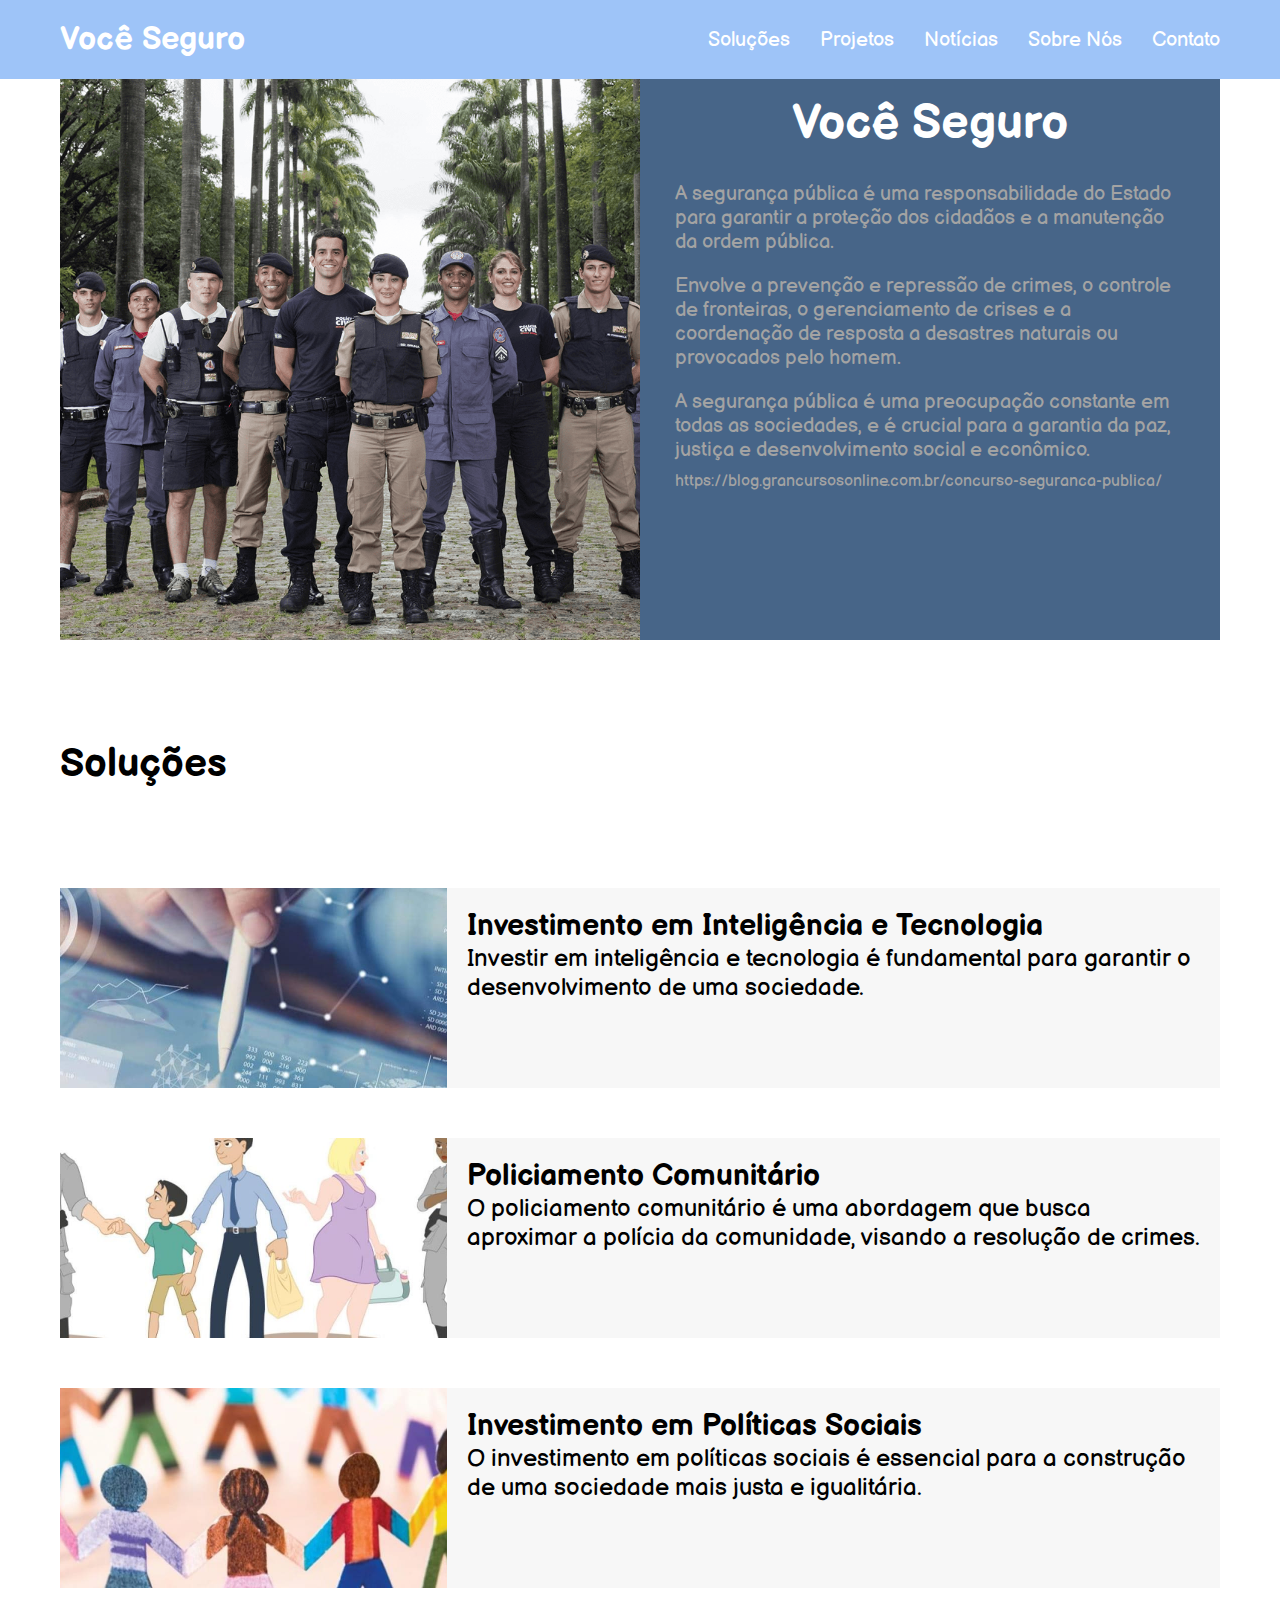
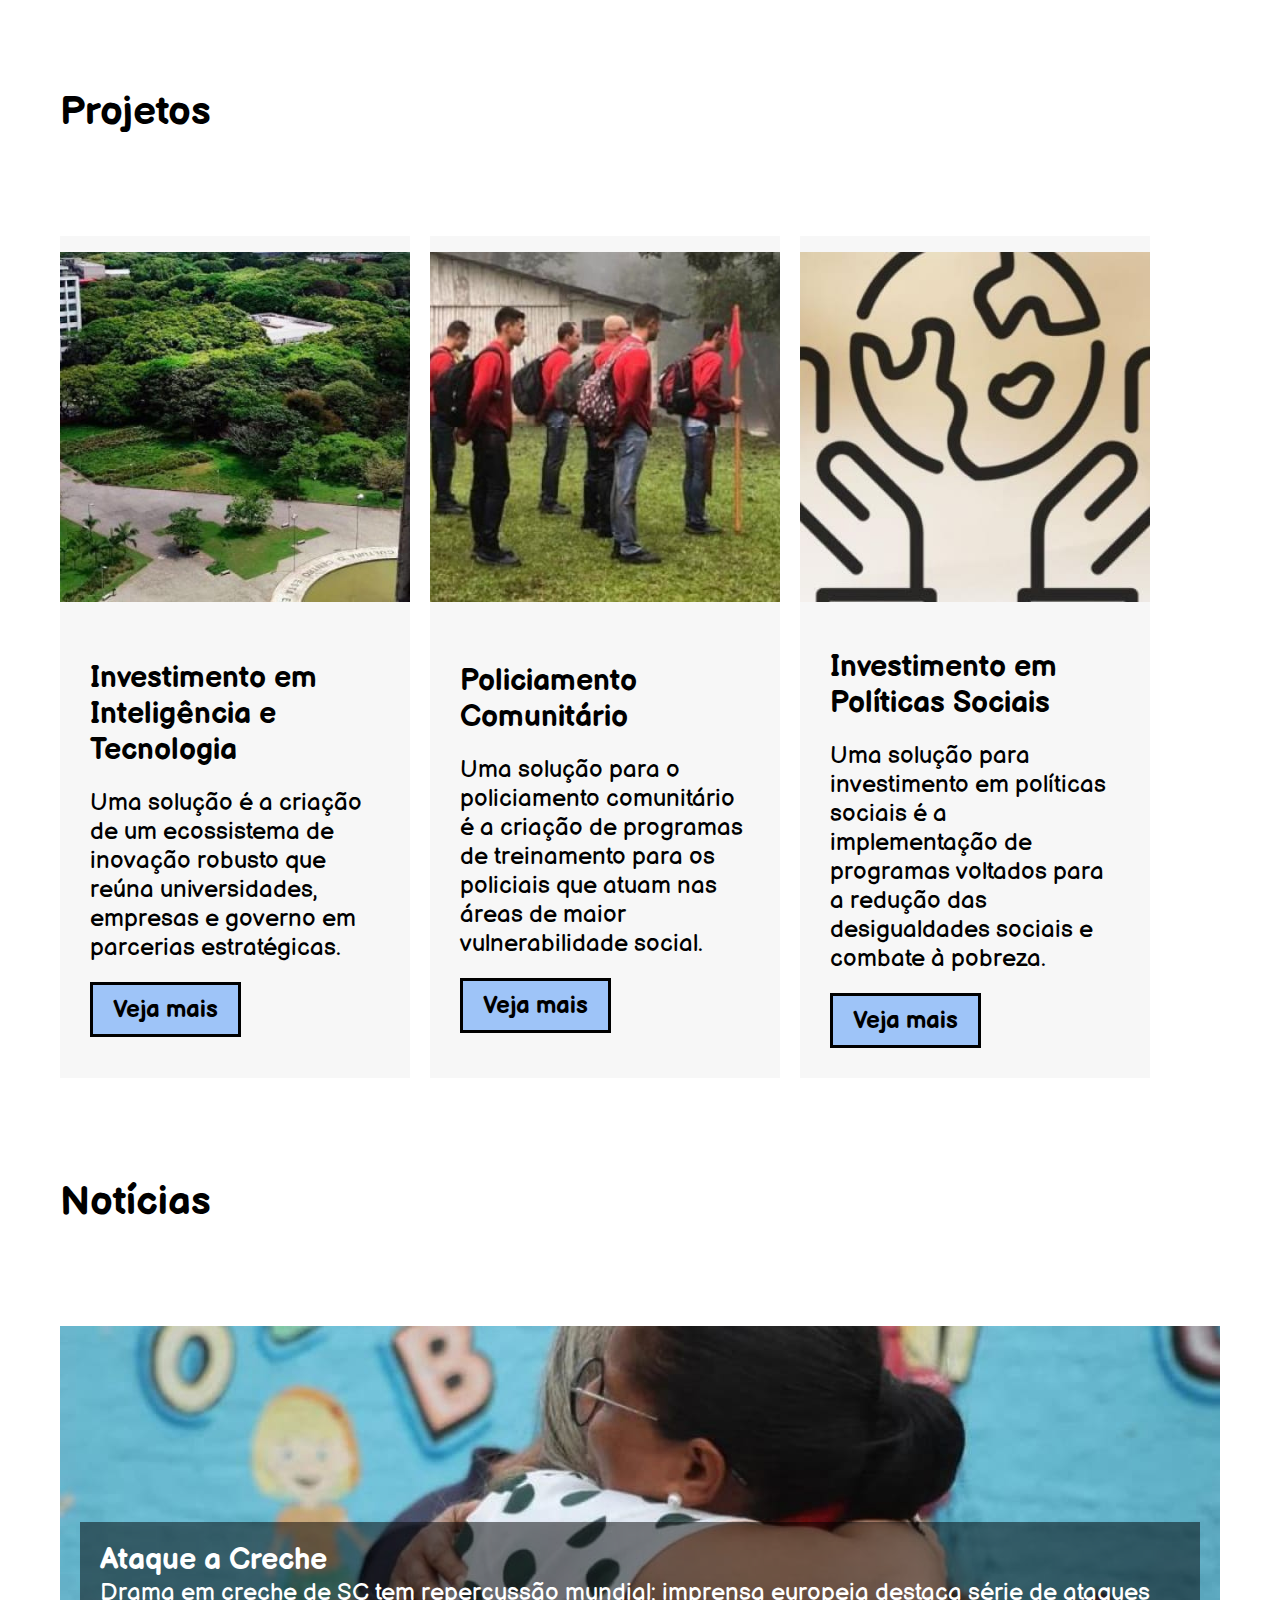
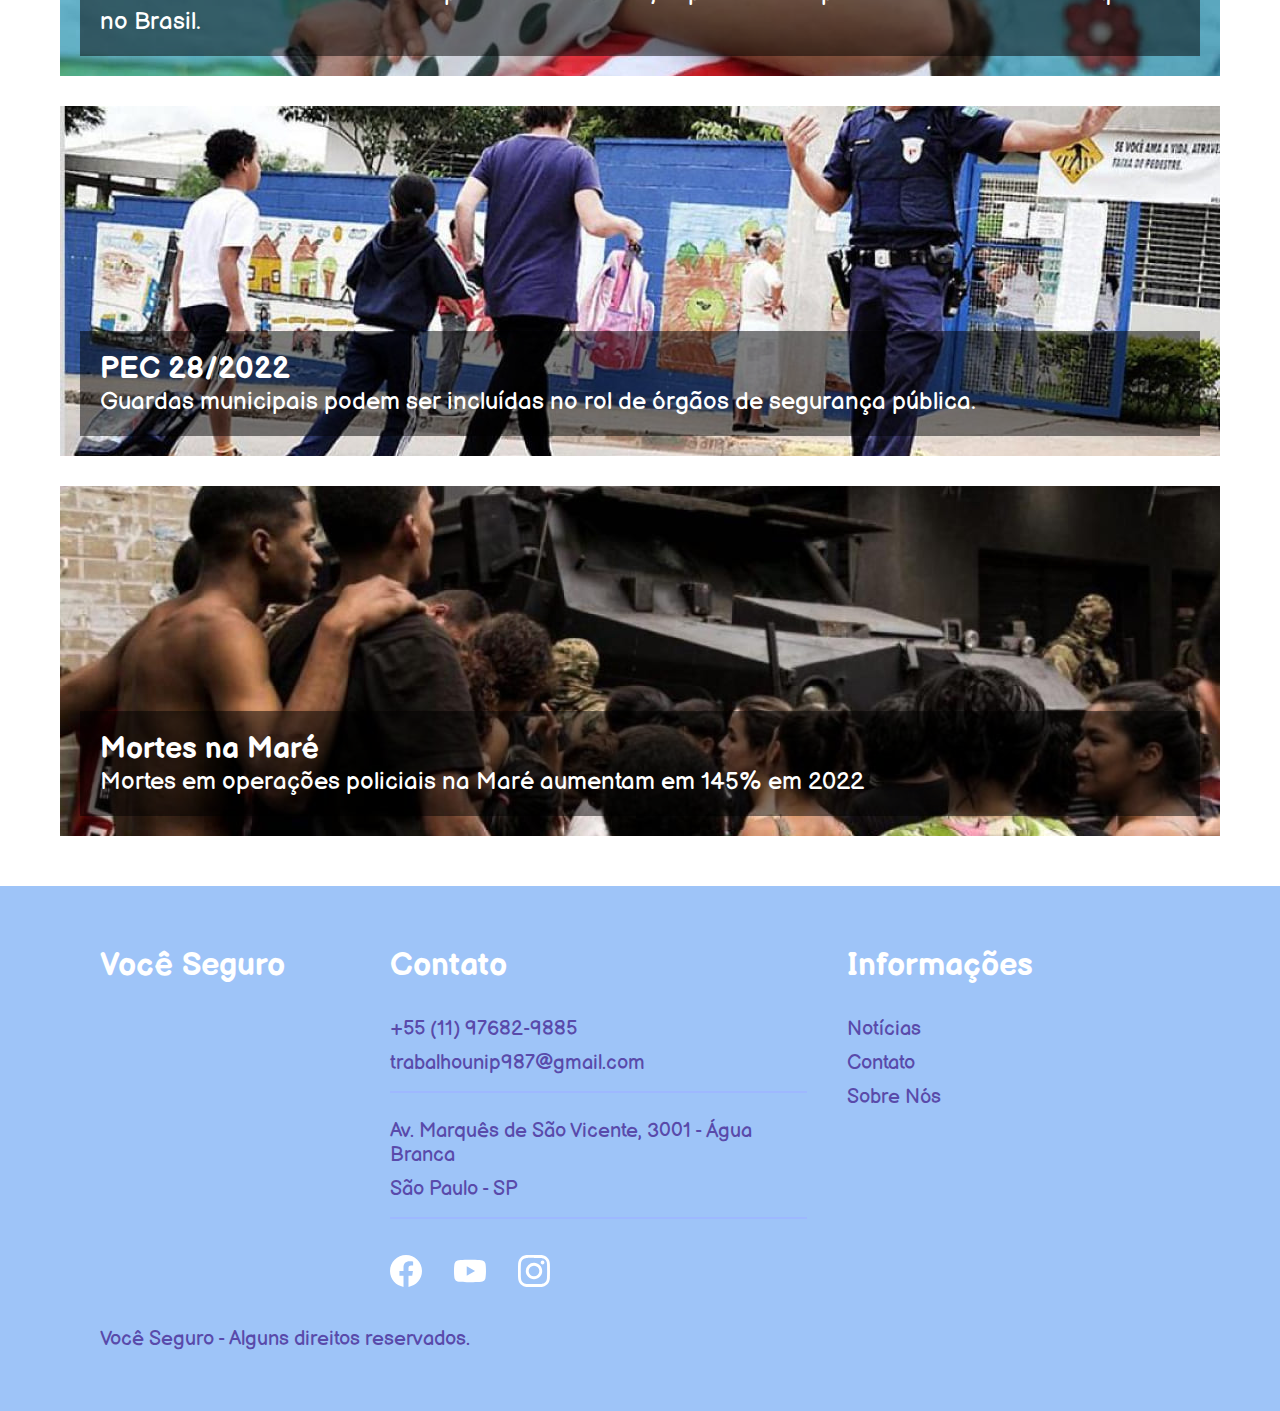
<file: index.html>
<!DOCTYPE html>
<html lang="pt-br">

<head>
  <meta charset="UTF-8">
  <meta http-equiv="X-UA-Compatible" content="IE=edge">
  <meta name="viewport" content="width=device-width, initial-scale=1.0">
  <title>Você Seguro</title>
  <link rel="stylesheet" href="css/style.css">
  <link rel="stylesheet" href="css/menu.css">

  <link rel="preconnect" href="https://fonts.googleapis.com">
  <link rel="preconnect" href="https://fonts.gstatic.com" crossorigin>
  <link href="https://fonts.googleapis.com/css2?family=Balsamiq+Sans:wght@400;700&display=swap" rel="stylesheet">
</head>

<body>
  <header class="header-bg">
    <div class="header container">
      <a class="header-titulo" href="index.html">Você Seguro</a>
      <nav>
        <ul class="header-lista">
          <li><a href="#solucoes">Soluções</a></li>
          <li><a href="#projetos">Projetos</a></li>
          <li><a href="#noticias">Notícias</a></li>
          <li><a href="sobrenos.html">Sobre Nós</a></li>
          <li><a href="contato.html">Contato</a></li>
        </ul>
      </nav>
    </div>
  </header>

  <section class="home container">
    <img src="imagens/home.png" alt="Segurança Pública">
    <div class="home-conteudo">
      <h1>Você Seguro</h1>
      <p>A segurança pública é uma responsabilidade do Estado para garantir a proteção dos cidadãos e a manutenção da ordem pública.</p>
      <p>Envolve a prevenção e repressão de crimes, o controle de fronteiras, o gerenciamento de crises e a coordenação de resposta a desastres naturais ou provocados pelo homem.</p>
      <p>A segurança pública é uma preocupação constante em todas as sociedades, e é crucial para a garantia da paz, justiça e desenvolvimento social e econômico.</p>
      <span class="link linkhome">https://blog.grancursosonline.com.br/concurso-seguranca-publica/</span>
    </div>
  </section>

  <section class="solucoes container" id="solucoes">
    <h2>Soluções</h2>
    <ul class="lista-solucoes">
      <li class="solucao">
        <img src="imagens/solucoes/solucao1-1.jpg" alt="Investimento em Inteligência e Tecnologia">
        <a href="solucoes/investimento.html">
          <h3>Investimento em Inteligência e Tecnologia</h3>
          <p>Investir em inteligência e tecnologia é fundamental para garantir o desenvolvimento de uma sociedade.</p>
        </a>
      </li>
      <li class="solucao">
        <img src="imagens/solucoes/solucao2-1.jpg" alt="Policiamento Comunitário">
        <a href="solucoes/policiamento.html">
          <h3>Policiamento Comunitário</h3>
          <p>O policiamento comunitário é uma abordagem que busca aproximar a polícia da comunidade, visando a resolução de crimes.</p>
        </a>
      </li>
      <li class="solucao">
        <img src="imagens/solucoes/solucao3-1.jpg" alt="Investimento em Políticas Sociais">
        <a href="solucoes/politicas.html">
          <h3>Investimento em Políticas Sociais</h3>
          <p>O investimento em políticas sociais é essencial para a construção de uma sociedade mais justa e igualitária.</p>
        </a>
      </li>
    </ul>
  </section>

  <section class="projetos container" id="projetos">
    <h2>Projetos</h2>
    <ul class="lista-projetos">
      <li class="projeto">
        <img src="imagens/projetos/projetos1-1.jpg" alt="Investimento em Inteligência e Tecnologia">
        <div>
          <h3>Investimento em Inteligência e Tecnologia</h3>
          <p>Uma solução é a criação de um ecossistema de inovação robusto que reúna universidades, empresas e governo em parcerias estratégicas.</p>
          <a href="projetos/investimento.html">Veja mais</a>
        </div>
      </li>
      <li class="projeto">
        <img src="imagens/projetos/projetos2-1.jpg" alt="Policiamento Comunitário">
        <div>
          <h3>Policiamento Comunitário</h3>
          <p>Uma solução para o policiamento comunitário é a criação de programas de treinamento para os policiais que atuam nas áreas de maior vulnerabilidade social.</p>
          <a href="projetos/policiamento.html">Veja mais</a>
        </div>
      </li>
      <li class="projeto">
        <img src="imagens/projetos/projetos3-1.jpg" alt="Investimento em Políticas Sociais">
        <div>
          <h3>Investimento em Políticas Sociais</h3>
          <p>Uma solução para investimento em políticas sociais é a implementação de programas voltados para a redução das desigualdades sociais e combate à pobreza.</p>
          <a href="projetos/politicas.html">Veja mais</a>
        </div>
      </li>
    </ul>
  </section>

  <section class="noticias container" id="noticias">
    <h2>Notícias</h2>
    <ul class="lista-noticias">
      <li class="noticia">
        <a href="noticias/creche.html">
          <div class="blur">
            <h3>Ataque a Creche</h3>
            <p>Drama em creche de SC tem repercussão mundial; imprensa europeia destaca série de ataques no Brasil.</p>
          </div>
        </a>
      </li>
      <li class="noticia">
        <a href="noticias/pec.html">
          <div class="blur">
            <h3>PEC 28/2022</h3>
            <p>Guardas municipais podem ser incluídas no rol de órgãos de segurança pública.</p>
          </div>
        </a>
      </li>
      <li class="noticia">
        <a href="noticias/mare.html">
          <div class="blur">
            <h3>Mortes na Maré</h3>
            <p>Mortes em operações policiais na Maré aumentam em 145% em 2022</p>
          </div>
        </a>
      </li>
    </ul>
  </section>

  <footer class="footer-bg">
    <div class="footer container">
      <a href="index.html" class="footer-titulo">Você Seguro</a>
      <div class="footer-contato">
        <h2>Contato</h2>
        <ul class="lista-contato">
          <li>+55 (11) 97682-9885</li>
          <li>trabalhounip987@gmail.com</li>
          <li>Av. Marquês de São Vicente, 3001 - Água Branca</li>
          <li>São Paulo - SP</li>
        </ul>
        <ul class="lista-redes">
          <li><a target="_blank" href="https://www.facebook.com"><img src="imagens/icones/facebook.svg" alt="facebook"></a></li>
          <li><a target="_blank" href="https://www.youtube.com/@Voce-Seguro"><img src="imagens/icones/youtube.svg" alt="youtube"></a></li>
          <li><a target="_blank" href="https://www.instagram.com/voceseguro987/"><img src="imagens/icones/instagram.svg" alt="instagram"></a></li>
        </ul>
      </div>

      <div class="informacoes">
        <h2>Informações</h2>
        <ul class="lista-informacoes">
          <li><a href="#noticias">Notícias</a></li>
          <li><a href="contato.html">Contato</a></li>
          <li><a href="sobrenos.html">Sobre Nós</a></li>
        </ul>
      </div>
      <p class="direitos">Você Seguro - Alguns direitos reservados.</p>
    </div>
  </footer>
</body>

</html>
</file>
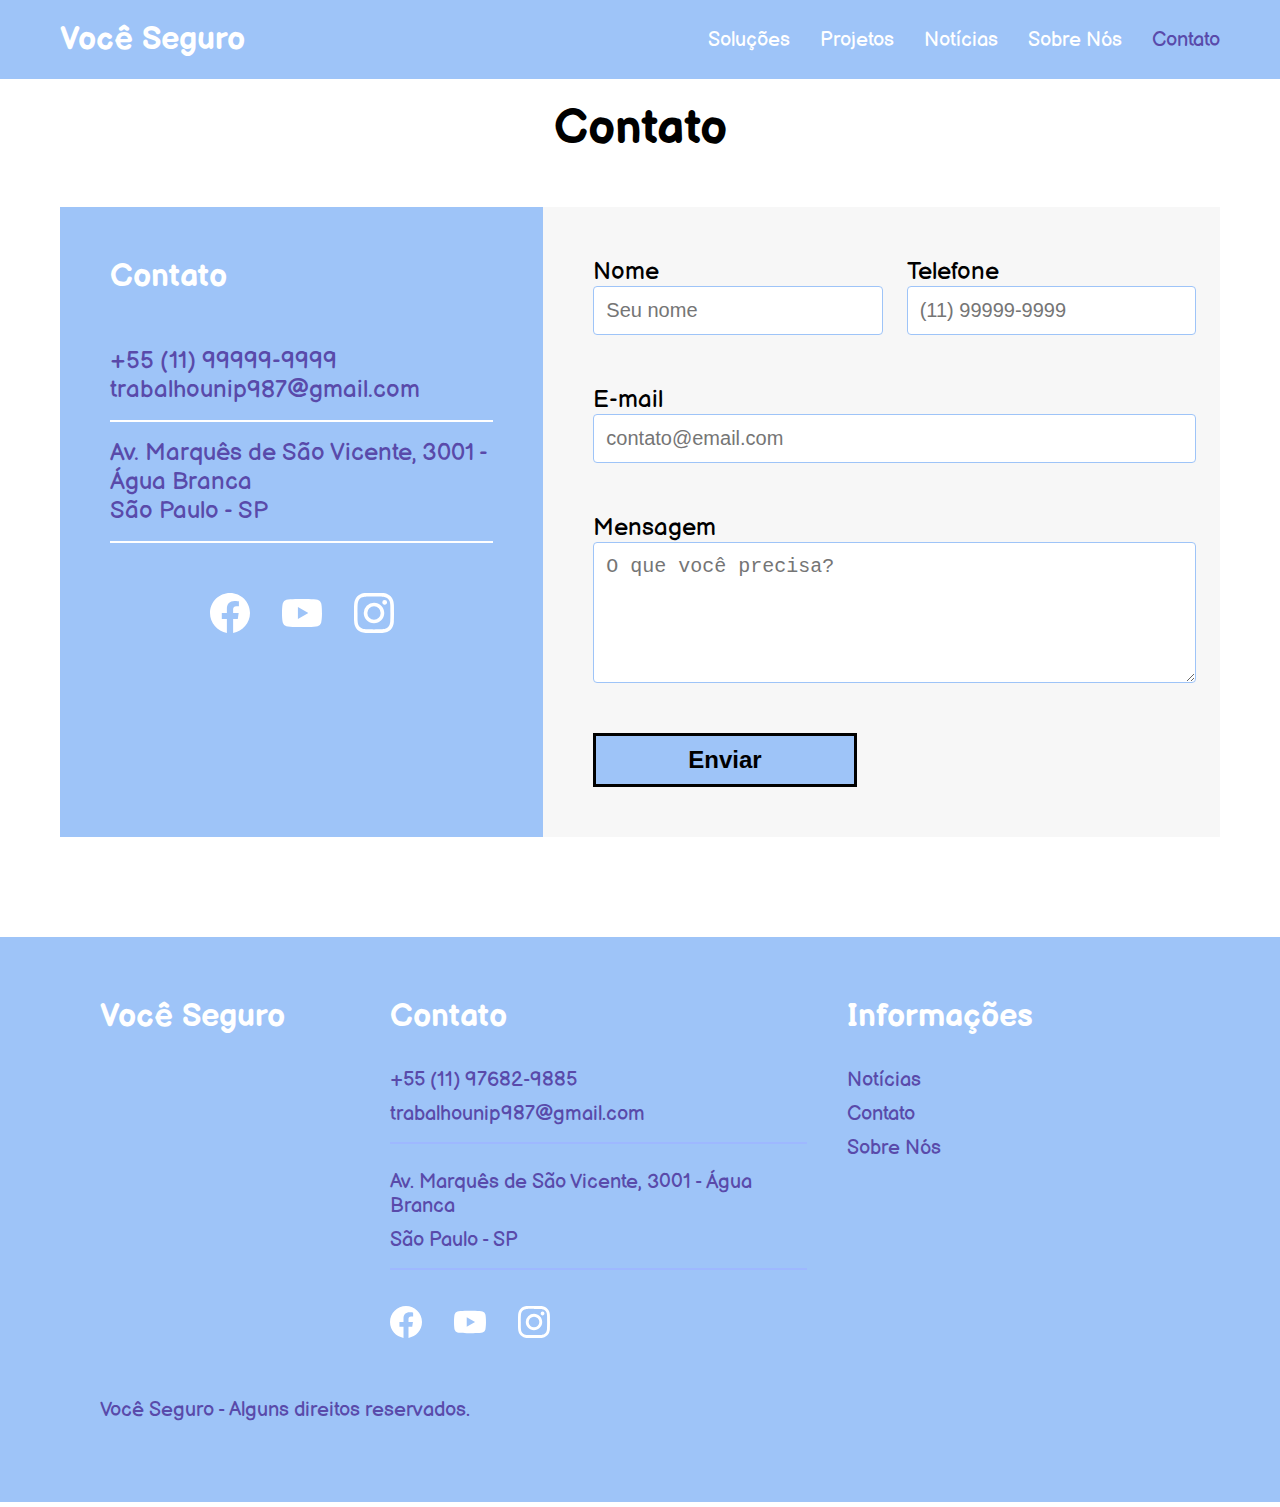
<file: contato.html>
<!DOCTYPE html>
<html lang="pt-br">

<head>
  <meta charset="UTF-8">
  <meta http-equiv="X-UA-Compatible" content="IE=edge">
  <meta name="viewport" content="width=device-width, initial-scale=1.0">
  <title>Você Seguro</title>
  <link rel="stylesheet" href="css/style.css">
  <link rel="stylesheet" href="css/contato.css">

  <link rel="preconnect" href="https://fonts.googleapis.com">
  <link rel="preconnect" href="https://fonts.gstatic.com" crossorigin>
  <link href="https://fonts.googleapis.com/css2?family=Balsamiq+Sans:wght@400;700&display=swap" rel="stylesheet">
</head>

<body>
  <header class="header-bg">
    <div class="header container">
      <a class="header-titulo" href="index.html">Você Seguro</a>
      <nav>
        <ul class="header-lista">
          <li><a href="index.html#solucoes">Soluções</a></li>
          <li><a href="index.html#projetos">Projetos</a></li>
          <li><a href="index.html#noticias">Notícias</a></li>
          <li><a href="sobrenos.html">Sobre Nós</a></li>
          <li><a class="ativo" href="contato.html">Contato</a></li>
        </ul>
      </nav>
    </div>
  </header>

  <section class="contato-bg container">
    <h1>Contato</h1>
    <div class="contato">
      <div class="contato-dados">
        <h2>Contato</h2>
        <ul class="contato-lista">
          <li>+55 (11) 99999-9999</li>
          <li>trabalhounip987@gmail.com</li>
          <li>Av. Marquês de São Vicente, 3001 - Água Branca</li>
          <li>São Paulo - SP</li>
        </ul>
        <ul class="lista-redes" id="lista-redes">
          <li><a target="_blank" href="https://www.facebook.com"><img src="../imagens/icones/facebook.svg" alt="facebook"></a></li>
          <li><a target="_blank" href="https://www.youtube.com/@Voce-Seguro"><img src="../imagens/icones/youtube.svg" alt="youtube"></a></li>
          <li><a target="_blank" href="https://www.instagram.com/voceseguro987/"><img src="../imagens/icones/instagram.svg" alt="instagram"></a></li>
        </ul>
      </div>
      <div class="contato-formulario">
        <form action="contato.html" class="formulario">
          <div class="campo">
            <label for="nome">Nome</label>
            <input type="text" name="nome" id="nome" placeholder="Seu nome">
          </div>
          <div class="campo">
            <label for="telefone">Telefone</label>
            <input type="number" name="telefone" id="telefone" placeholder="(11) 99999-9999">
          </div>
          <div class="campo">
            <label for="email">E-mail</label>
            <input type="email" name="email" id="email" placeholder="contato@email.com">
          </div>
          <div class="campo">
            <label for="mensagem">Mensagem</label>
            <textarea cols="5" rows="5" id="mensagem" name="mensagem" placeholder="O que você precisa?"></textarea>
          </div>
          <button>Enviar</button>
        </form>
      </div>
    </div>
  </section>

  <footer class="footer-bg">
    <div class="footer container">
      <a href="index.html" class="footer-titulo">Você Seguro</a>
      <div class="footer-contato">
        <h2>Contato</h2>
        <ul class="lista-contato">
          <li>+55 (11) 97682-9885</li>
          <li>trabalhounip987@gmail.com</li>
          <li>Av. Marquês de São Vicente, 3001 - Água Branca</li>
          <li>São Paulo - SP</li>
        </ul>
        <ul class="lista-redes">
          <li><a target="_blank" href="https://www.facebook.com"><img src="imagens/icones/facebook.svg" alt="facebook"></a></li>
          <li><a target="_blank" href="https://www.youtube.com/@Voce-Seguro"><img src="imagens/icones/youtube.svg" alt="youtube"></a></li>
          <li><a target="_blank" href="https://www.instagram.com/voceseguro987/"><img src="imagens/icones/instagram.svg" alt="instagram"></a></li>
        </ul>
      </div>

      <div class="informacoes">
        <h2>Informações</h2>
        <ul class="lista-informacoes">
          <li><a href="index.html#noticias">Notícias</a></li>
          <li><a href="contato.html">Contato</a></li>
          <li><a href="sobrenos.html">Sobre Nós</a></li>
        </ul>
      </div>
      <p class="direitos">Você Seguro - Alguns direitos reservados.</p>
    </div>
  </footer>
</body>

</html>
</file>
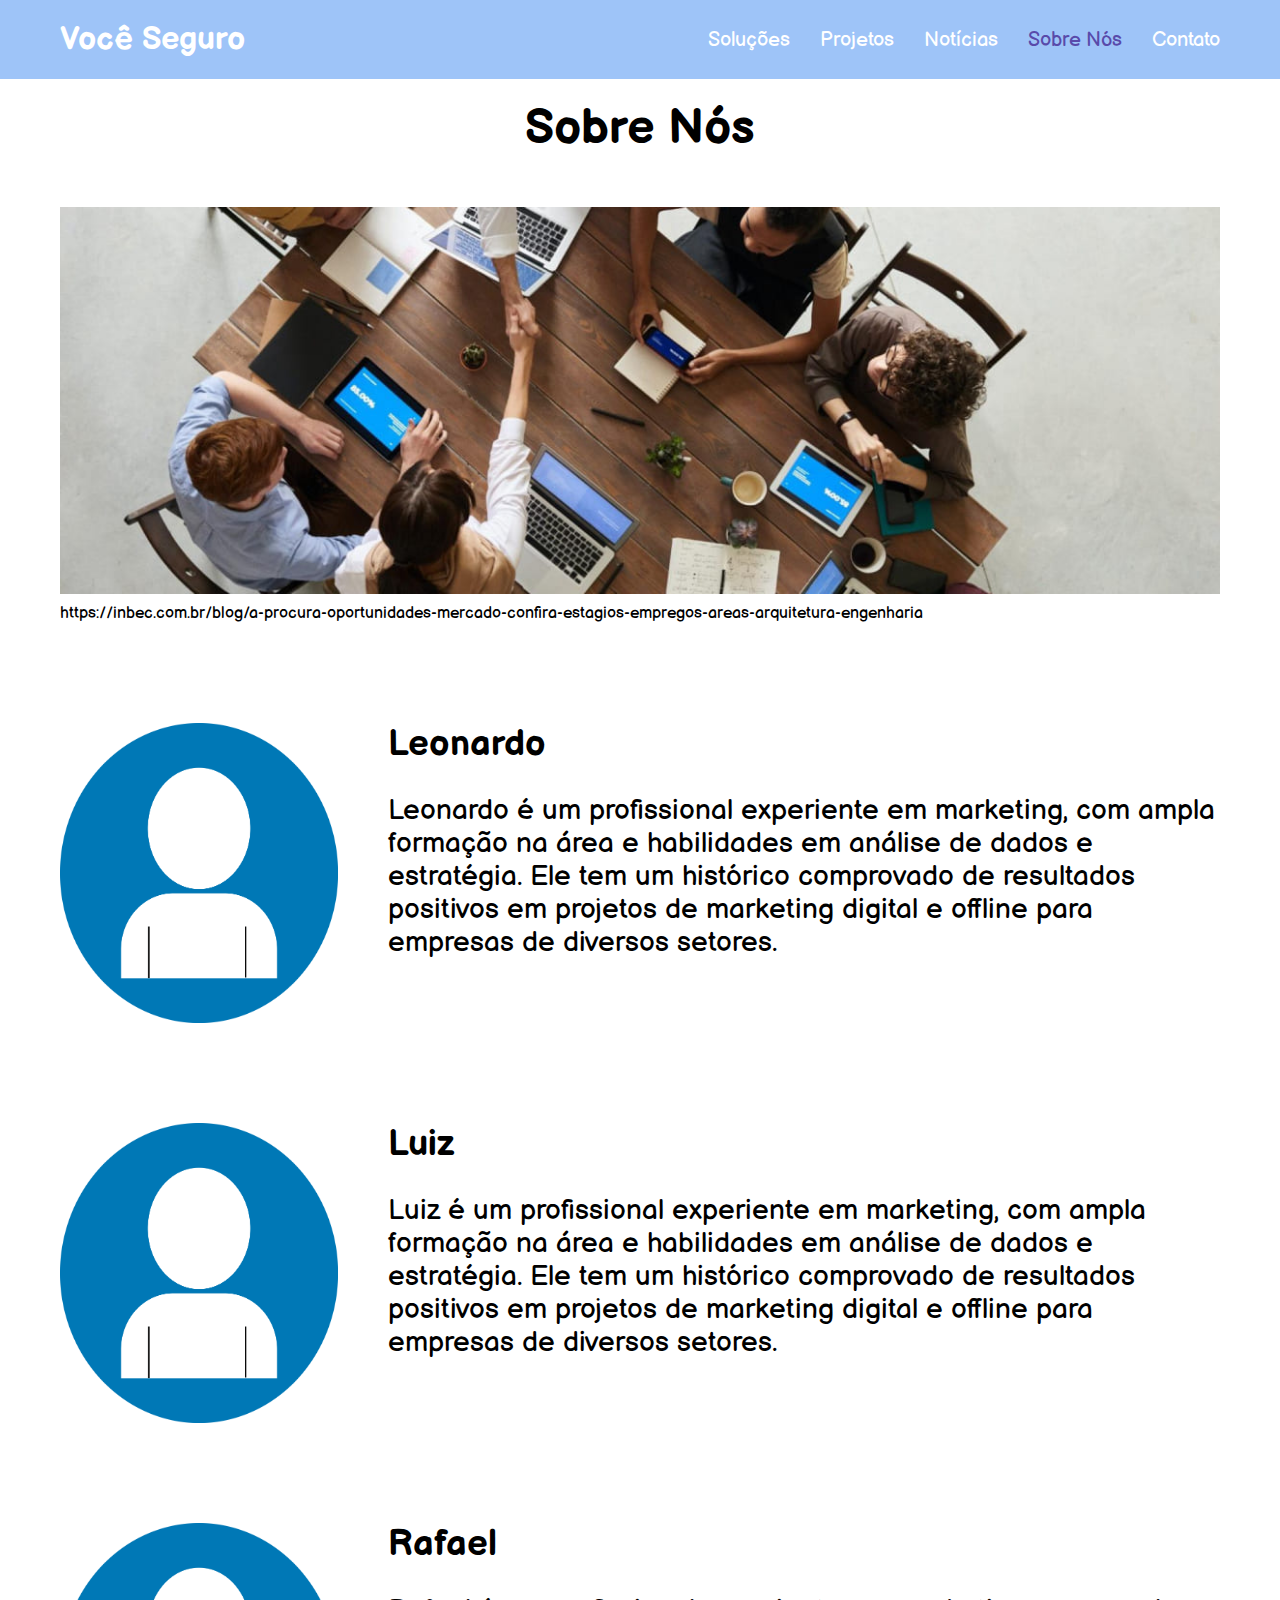
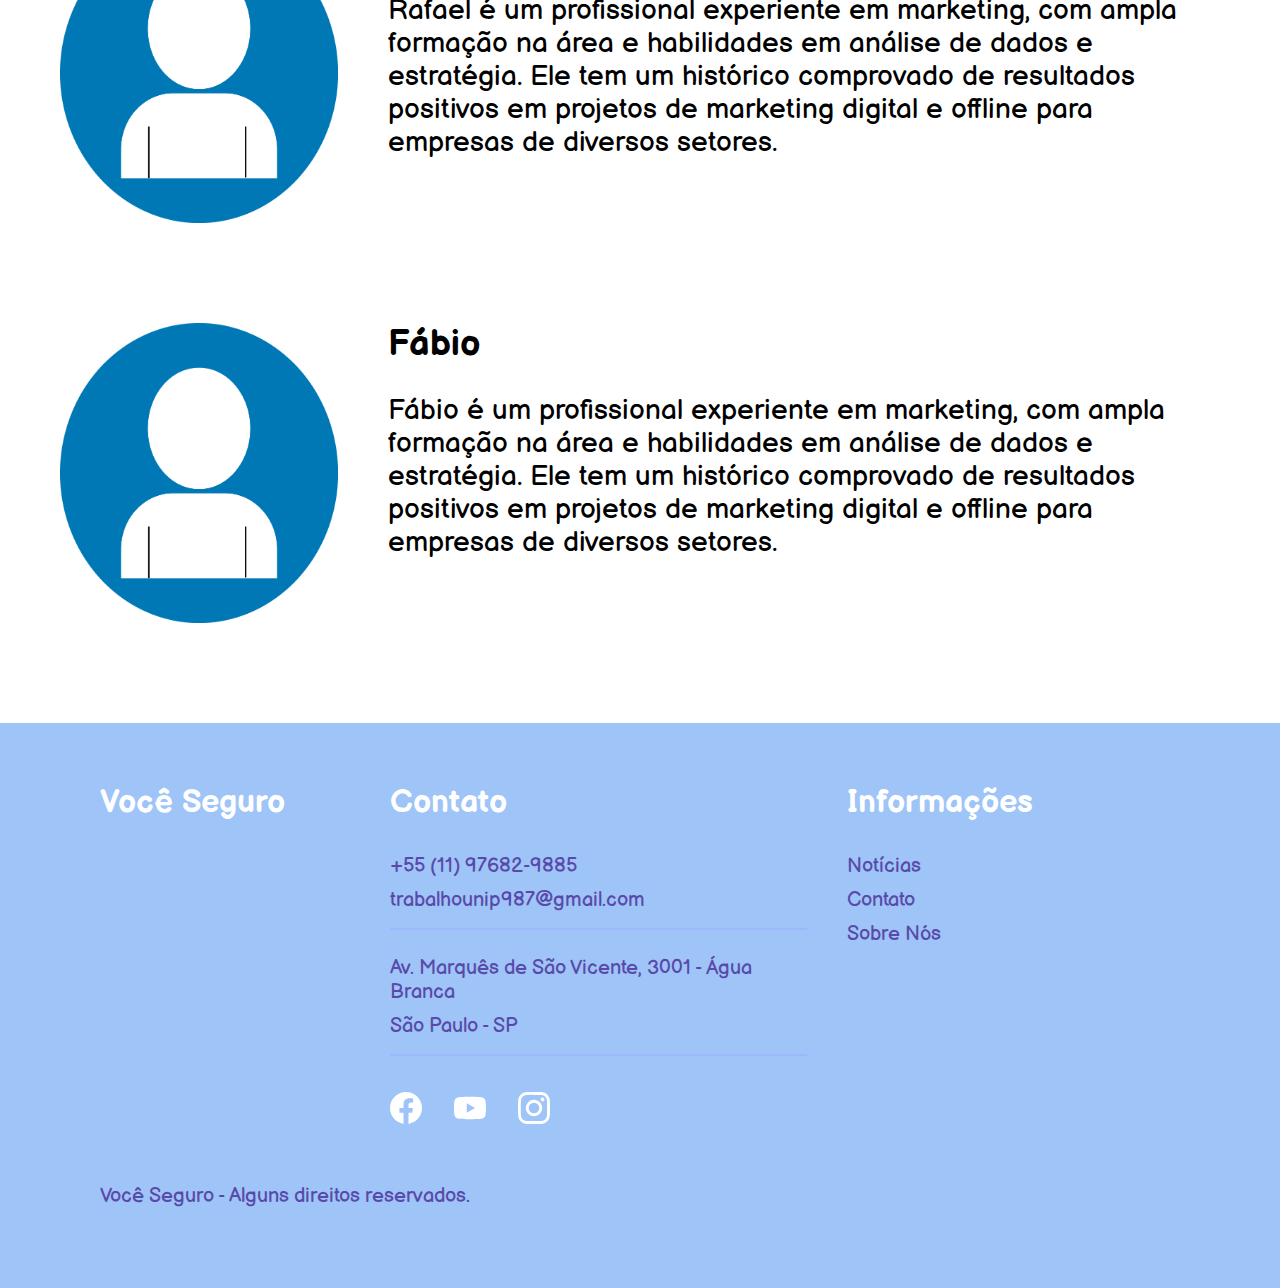
<file: sobrenos.html>
<!DOCTYPE html>
<html lang="pt-br">

<head>
  <meta charset="UTF-8">
  <meta http-equiv="X-UA-Compatible" content="IE=edge">
  <meta name="viewport" content="width=device-width, initial-scale=1.0">
  <title>Você Seguro</title>
  <link rel="stylesheet" href="css/style.css">
  <link rel="stylesheet" href="css/sobrenos.css">

  <link rel="preconnect" href="https://fonts.googleapis.com">
  <link rel="preconnect" href="https://fonts.gstatic.com" crossorigin>
  <link href="https://fonts.googleapis.com/css2?family=Balsamiq+Sans:wght@400;700&display=swap" rel="stylesheet">
</head>

<body>
  <header class="header-bg">
    <div class="header container">
      <a class="header-titulo" href="index.html">Você Seguro</a>
      <nav>
        <ul class="header-lista">
          <li><a href="index.html#solucoes">Soluções</a></li>
          <li><a href="index.html#projetos">Projetos</a></li>
          <li><a href="index.html#noticias">Notícias</a></li>
          <li><a class="ativo" href="sobrenos.html">Sobre Nós</a></li>
          <li><a href="contato.html">Contato</a></li>
        </ul>
      </nav>
    </div>
  </header>

  <section class="sobrenos container">
    <h1>Sobre Nós</h1>
    <img src="imagens/sobrenos.jpg" alt="Sobre Nós">
    <span class="link">https://inbec.com.br/blog/a-procura-oportunidades-mercado-confira-estagios-empregos-areas-arquitetura-engenharia</span>
    <ul class="lista-pessoas">
      <li class="pessoa">
        <img src="imagens/usuario.png" alt="Usuário">
        <div>
          <h2>Leonardo</h2>
          <p>Leonardo é um profissional experiente em marketing, com ampla formação na área e habilidades em análise de dados e estratégia. Ele tem um histórico comprovado de resultados positivos em projetos de marketing digital e offline para empresas de diversos setores.</p>
        </div>
      </li>
      <li class="pessoa">
        <img src="imagens/usuario.png" alt="Usuário">
        <div>
          <h2>Luiz</h2>
          <p>Luiz é um profissional experiente em marketing, com ampla formação na área e habilidades em análise de dados e estratégia. Ele tem um histórico comprovado de resultados positivos em projetos de marketing digital e offline para empresas de diversos setores.</p>
        </div>
      </li>
      <li class="pessoa">
        <img src="imagens/usuario.png" alt="Usuário">
        <div>
          <h2>Rafael</h2>
          <p>Rafael é um profissional experiente em marketing, com ampla formação na área e habilidades em análise de dados e estratégia. Ele tem um histórico comprovado de resultados positivos em projetos de marketing digital e offline para empresas de diversos setores.</p>
        </div>
      </li>
      <li class="pessoa">
        <img src="imagens/usuario.png" alt="Usuário">
        <div>
          <h2>Fábio</h2>
          <p>Fábio é um profissional experiente em marketing, com ampla formação na área e habilidades em análise de dados e estratégia. Ele tem um histórico comprovado de resultados positivos em projetos de marketing digital e offline para empresas de diversos setores.</p>
        </div>
      </li>
    </ul>
  </section>

  <footer class="footer-bg">
    <div class="footer container">
      <a href="index.html" class="footer-titulo">Você Seguro</a>
      <div class="footer-contato">
        <h2>Contato</h2>
        <ul class="lista-contato">
          <li>+55 (11) 97682-9885</li>
          <li>trabalhounip987@gmail.com</li>
          <li>Av. Marquês de São Vicente, 3001 - Água Branca</li>
          <li>São Paulo - SP</li>
        </ul>
        <ul class="lista-redes">
          <li><a target="_blank" href="https://www.facebook.com"><img src="imagens/icones/facebook.svg" alt="facebook"></a></li>
          <li><a target="_blank" href="https://www.youtube.com/@Voce-Seguro"><img src="imagens/icones/youtube.svg" alt="youtube"></a></li>
          <li><a target="_blank" href="https://www.instagram.com/voceseguro987/"><img src="imagens/icones/instagram.svg" alt="instagram"></a></li>
        </ul>
      </div>

      <div class="informacoes">
        <h2>Informações</h2>
        <ul class="lista-informacoes">
          <li><a href="index.html#noticias">Notícias</a></li>
          <li><a href="contato.html">Contato</a></li>
          <li><a href="sobrenos.html">Sobre Nós</a></li>
        </ul>
      </div>
      <p class="direitos">Você Seguro - Alguns direitos reservados.</p>
    </div>
  </footer>
</body>

</html>
</file>
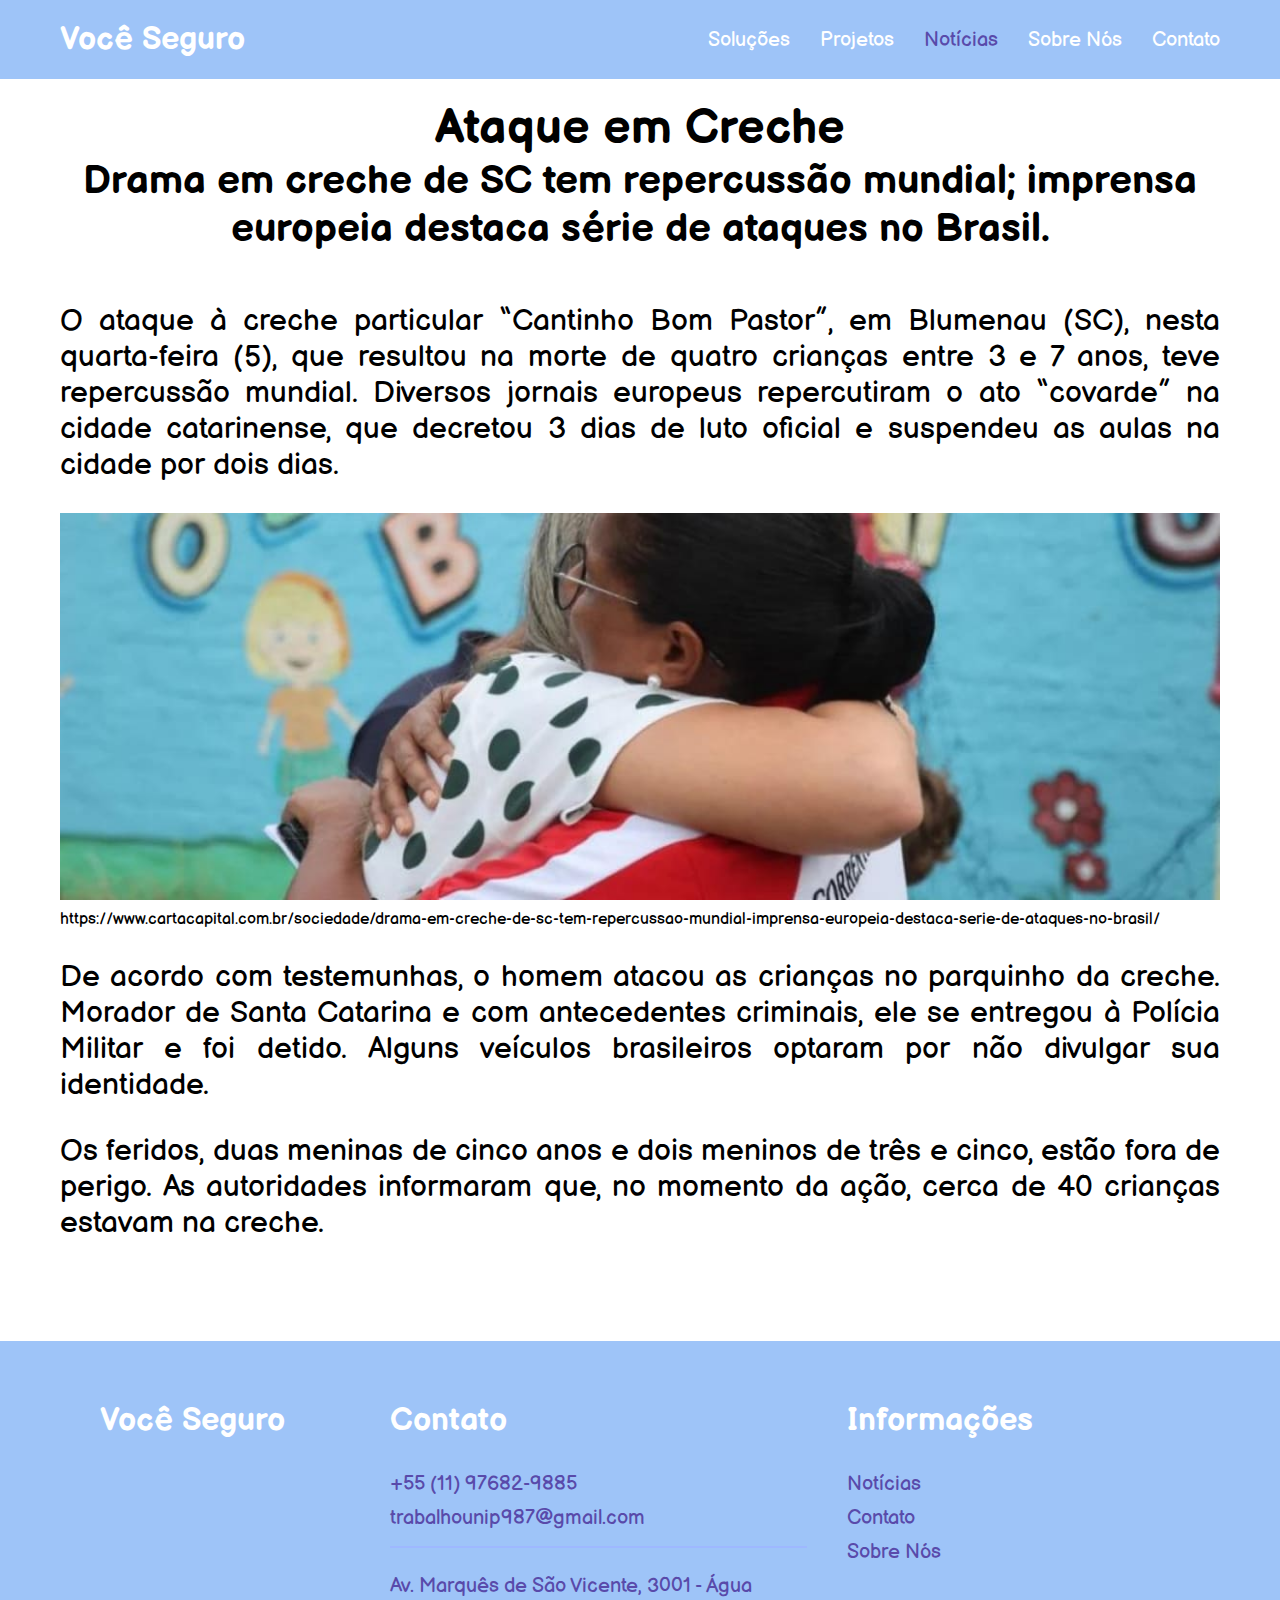
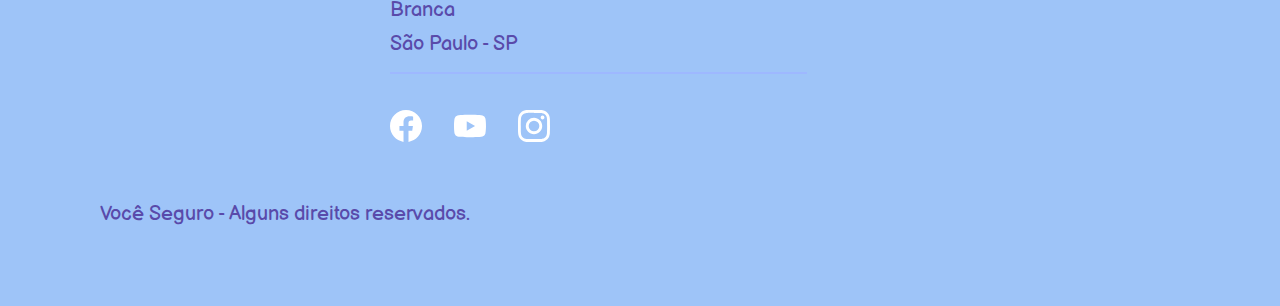
<file: noticias/creche.html>
<!DOCTYPE html>
<html lang="pt-br">

<head>
  <meta charset="UTF-8">
  <meta http-equiv="X-UA-Compatible" content="IE=edge">
  <meta name="viewport" content="width=device-width, initial-scale=1.0">
  <title>Você Seguro</title>
  <link rel="stylesheet" href="../css/style.css">

  <link rel="preconnect" href="https://fonts.googleapis.com">
  <link rel="preconnect" href="https://fonts.gstatic.com" crossorigin>
  <link href="https://fonts.googleapis.com/css2?family=Balsamiq+Sans:wght@400;700&display=swap" rel="stylesheet">
</head>

<body>
  <header class="header-bg">
    <div class="header container">
      <a class="header-titulo" href="../index.html">Você Seguro</a>
      <nav>
        <ul class="header-lista">
          <li><a href="../index.html">Soluções</a></li>
          <li><a href="../index.html">Projetos</a></li>
          <li><a href="../index.html" class="ativo">Notícias</a></li>
          <li><a href="../sobrenos.html">Sobre Nós</a></li>
          <li><a href="../contato.html">Contato</a></li>
        </ul>
      </nav>
    </div>
  </header>

  <section class="conteudo container">
    <h1>Ataque em Creche</h1>
    <h2>Drama em creche de SC tem repercussão mundial; imprensa europeia destaca série de ataques no Brasil.</h2>
    <p>O ataque à creche particular “Cantinho Bom Pastor”, em Blumenau (SC), nesta quarta-feira (5), que resultou na morte de quatro crianças entre 3 e 7 anos, teve repercussão mundial. Diversos jornais europeus repercutiram o ato “covarde” na cidade catarinense, que decretou 3 dias de luto oficial e suspendeu as aulas na cidade por dois dias.</p>
    <img src="../imagens/noticias/noticia1.jpg" alt="Investimento em Políticas Sociais">
    <span class="link">https://www.cartacapital.com.br/sociedade/drama-em-creche-de-sc-tem-repercussao-mundial-imprensa-europeia-destaca-serie-de-ataques-no-brasil/</span>
    <p>De acordo com testemunhas, o homem atacou as crianças no parquinho da creche. Morador de Santa Catarina e com antecedentes criminais, ele se entregou à Polícia Militar e foi detido. Alguns veículos brasileiros optaram por não divulgar sua identidade.</p>
    <p>Os feridos, duas meninas de cinco anos e dois meninos de três e cinco, estão fora de perigo. As autoridades informaram que, no momento da ação, cerca de 40 crianças estavam na creche.</p>
  </section>

  <footer class="footer-bg">
    <div class="footer container">
      <a href="../index.html" class="footer-titulo">Você Seguro</a>
      <div class="footer-contato">
        <h2>Contato</h2>
        <ul class="lista-contato">
          <li>+55 (11) 97682-9885</li>
          <li>trabalhounip987@gmail.com</li>
          <li>Av. Marquês de São Vicente, 3001 - Água Branca</li>
          <li>São Paulo - SP</li>
        </ul>
        <ul class="lista-redes">
          <li><a target="_blank" href="https://www.facebook.com"><img src="../imagens/icones/facebook.svg" alt="facebook"></a></li>
          <li><a target="_blank" href="https://www.youtube.com/@Voce-Seguro"><img src="../imagens/icones/youtube.svg" alt="youtube"></a></li>
          <li><a target="_blank" href="https://www.instagram.com/voceseguro987/"><img src="../imagens/icones/instagram.svg" alt="instagram"></a></li>
        </ul>
      </div>

      <div class="informacoes">
        <h2>Informações</h2>
        <ul class="lista-informacoes">
          <li><a href="../index.html">Notícias</a></li>
          <li><a href="../contato.html">Contato</a></li>
          <li><a href="../sobrenos.html">Sobre Nós</a></li>
        </ul>
      </div>
      <p class="direitos">Você Seguro - Alguns direitos reservados.</p>
    </div>
  </footer>
</body>

</html>
</file>
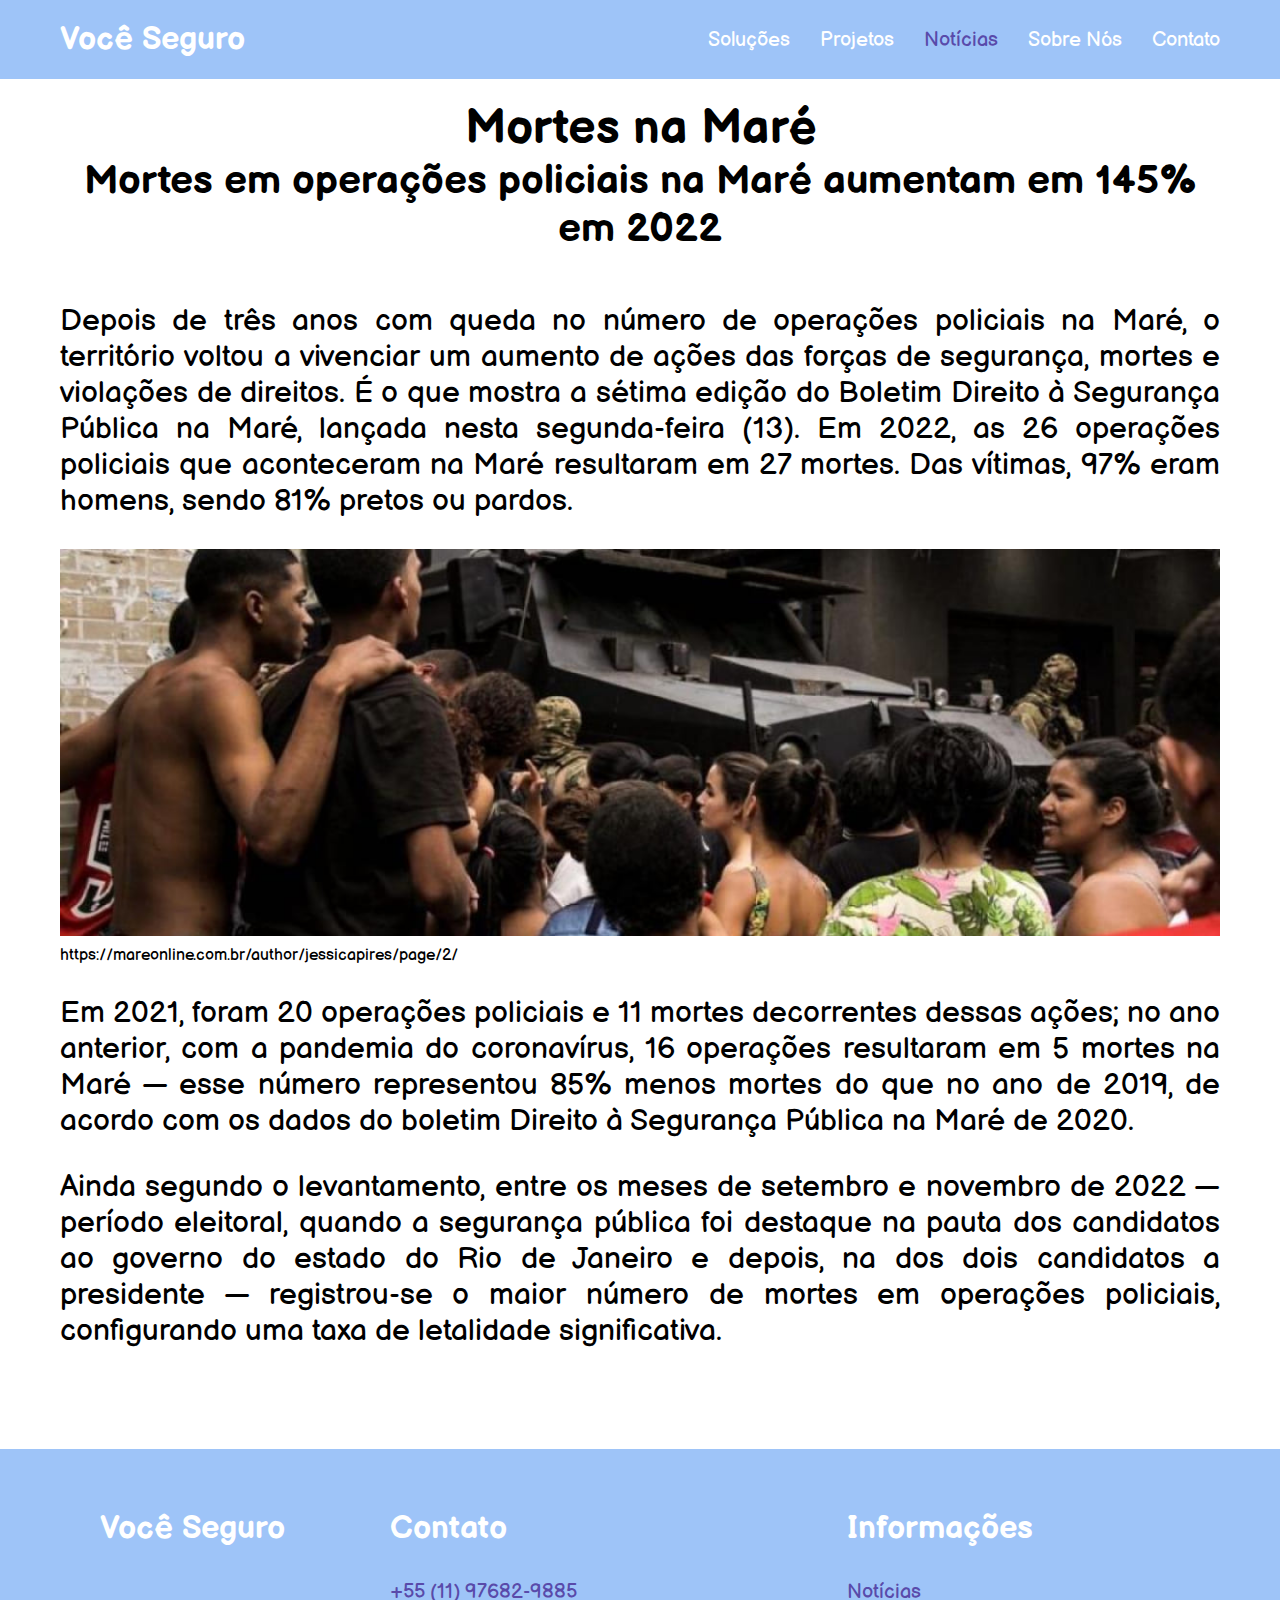
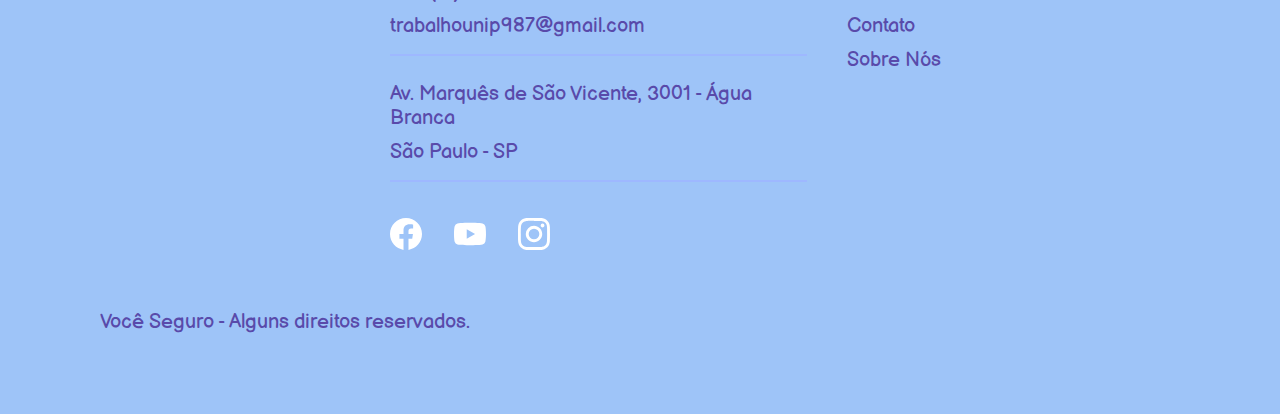
<file: noticias/mare.html>
<!DOCTYPE html>
<html lang="pt-br">

<head>
  <meta charset="UTF-8">
  <meta http-equiv="X-UA-Compatible" content="IE=edge">
  <meta name="viewport" content="width=device-width, initial-scale=1.0">
  <title>Você Seguro</title>
  <link rel="stylesheet" href="../css/style.css">

  <link rel="preconnect" href="https://fonts.googleapis.com">
  <link rel="preconnect" href="https://fonts.gstatic.com" crossorigin>
  <link href="https://fonts.googleapis.com/css2?family=Balsamiq+Sans:wght@400;700&display=swap" rel="stylesheet">
</head>

<body>
  <header class="header-bg">
    <div class="header container">
      <a class="header-titulo" href="../index.html">Você Seguro</a>
      <nav>
        <ul class="header-lista">
          <li><a href="../index.html">Soluções</a></li>
          <li><a href="../index.html">Projetos</a></li>
          <li><a href="../index.html" class="ativo">Notícias</a></li>
          <li><a href="../sobrenos.html">Sobre Nós</a></li>
          <li><a href="../contato.html">Contato</a></li>
        </ul>
      </nav>
    </div>
  </header>

  <section class="conteudo container">
    <h1>Mortes na Maré</h1>
    <h2>Mortes em operações policiais na Maré aumentam em 145% em 2022</h2>
    <p>Depois de três anos com queda no número de operações policiais na Maré, o território voltou a vivenciar um aumento de ações das forças de segurança, mortes e violações de direitos. É o que mostra a sétima edição do Boletim Direito à Segurança Pública na Maré, lançada nesta segunda-feira (13). Em 2022, as 26 operações policiais que aconteceram na Maré resultaram em 27 mortes. Das vítimas, 97% eram homens, sendo 81% pretos ou pardos.</p>
    <img src="../imagens/noticias/noticia3.jpg" alt="Investimento em Políticas Sociais">
    <span class="link">https://mareonline.com.br/author/jessicapires/page/2/</span>
    <p>Em 2021, foram 20 operações policiais e 11 mortes decorrentes dessas ações; no ano anterior, com a pandemia do coronavírus, 16 operações resultaram em 5 mortes na Maré — esse número representou 85% menos mortes do que no ano de 2019, de acordo com os dados do boletim Direito à Segurança Pública na Maré de 2020.</p>
    <p>Ainda segundo o levantamento, entre os meses de setembro e novembro de 2022 — período eleitoral, quando a segurança pública foi destaque na pauta dos candidatos ao governo do estado do Rio de Janeiro e depois, na dos dois candidatos a presidente — registrou-se o maior número de mortes em operações policiais, configurando uma taxa de letalidade significativa.</p>
  </section>

  <footer class="footer-bg">
    <div class="footer container">
      <a href="../index.html" class="footer-titulo">Você Seguro</a>
      <div class="footer-contato">
        <h2>Contato</h2>
        <ul class="lista-contato">
          <li>+55 (11) 97682-9885</li>
          <li>trabalhounip987@gmail.com</li>
          <li>Av. Marquês de São Vicente, 3001 - Água Branca</li>
          <li>São Paulo - SP</li>
        </ul>
        <ul class="lista-redes">
          <li><a target="_blank" href="https://www.facebook.com"><img src="../imagens/icones/facebook.svg" alt="facebook"></a></li>
          <li><a target="_blank" href="https://www.youtube.com/@Voce-Seguro"><img src="../imagens/icones/youtube.svg" alt="youtube"></a></li>
          <li><a target="_blank" href="https://www.instagram.com/voceseguro987/"><img src="../imagens/icones/instagram.svg" alt="instagram"></a></li>
        </ul>
      </div>

      <div class="informacoes">
        <h2>Informações</h2>
        <ul class="lista-informacoes">
          <li><a href="../index.html">Notícias</a></li>
          <li><a href="../contato.html">Contato</a></li>
          <li><a href="../sobrenos.html">Sobre Nós</a></li>
        </ul>
      </div>
      <p class="direitos">Você Seguro - Alguns direitos reservados.</p>
    </div>
  </footer>
</body>

</html>
</file>
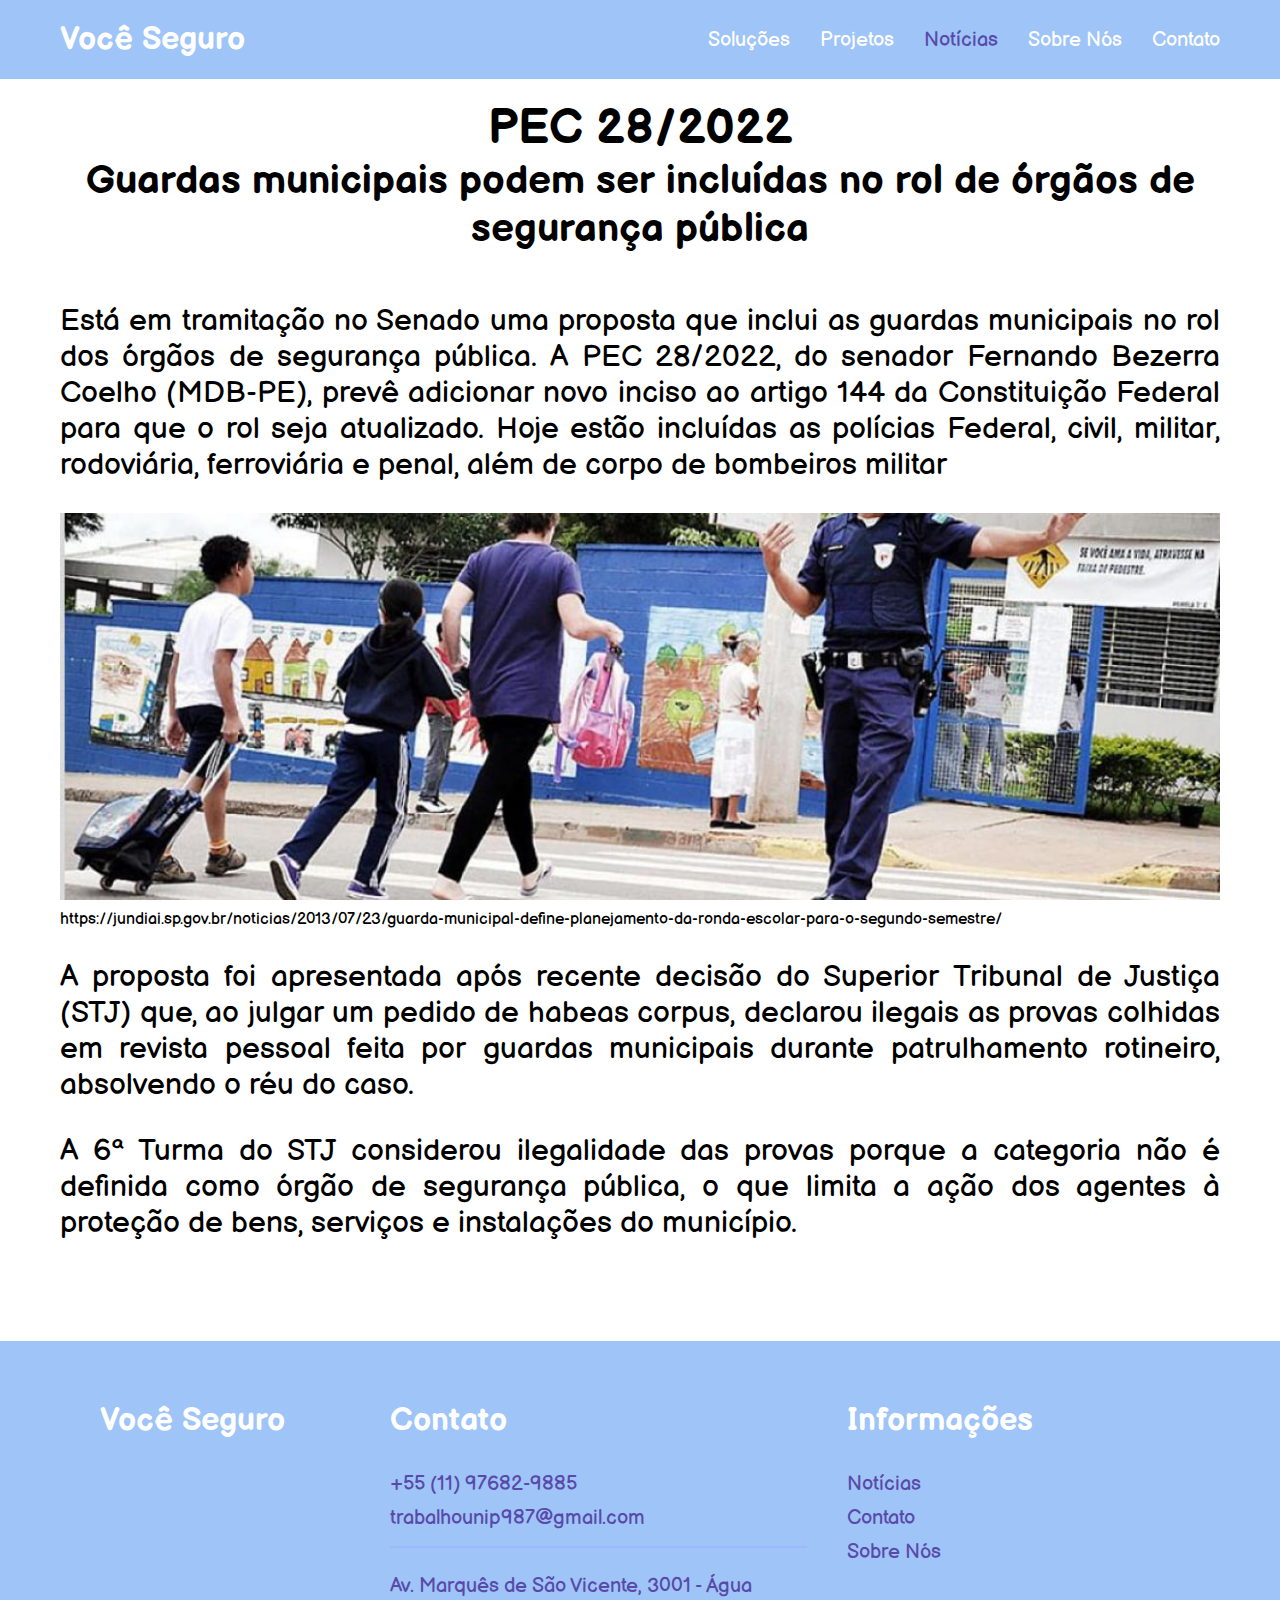
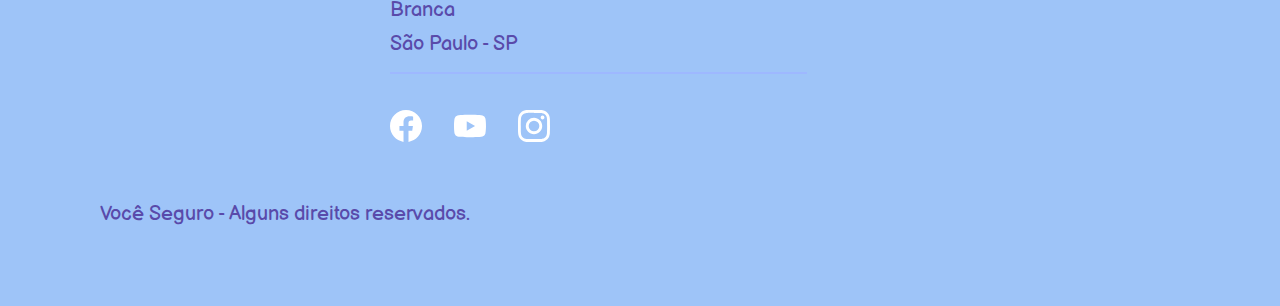
<file: noticias/pec.html>
<!DOCTYPE html>
<html lang="pt-br">

<head>
  <meta charset="UTF-8">
  <meta http-equiv="X-UA-Compatible" content="IE=edge">
  <meta name="viewport" content="width=device-width, initial-scale=1.0">
  <title>Você Seguro</title>
  <link rel="stylesheet" href="../css/style.css">

  <link rel="preconnect" href="https://fonts.googleapis.com">
  <link rel="preconnect" href="https://fonts.gstatic.com" crossorigin>
  <link href="https://fonts.googleapis.com/css2?family=Balsamiq+Sans:wght@400;700&display=swap" rel="stylesheet">
</head>

<body>
  <header class="header-bg">
    <div class="header container">
      <a class="header-titulo" href="../index.html">Você Seguro</a>
      <nav>
        <ul class="header-lista">
          <li><a href="../index.html">Soluções</a></li>
          <li><a href="../index.html">Projetos</a></li>
          <li><a href="../index.html" class="ativo">Notícias</a></li>
          <li><a href="../sobrenos.html">Sobre Nós</a></li>
          <li><a href="../contato.html">Contato</a></li>
        </ul>
      </nav>
    </div>
  </header>

  <section class="conteudo container">
    <h1>PEC 28/2022</h1>
    <h2>Guardas municipais podem ser incluídas no rol de órgãos de segurança pública</h2>
    <p>Está em tramitação no Senado uma proposta que inclui as guardas municipais no rol dos órgãos de segurança pública. A PEC 28/2022, do senador Fernando Bezerra Coelho (MDB-PE), prevê adicionar novo inciso ao artigo 144 da Constituição Federal para que o rol seja atualizado. Hoje estão incluídas as polícias Federal, civil, militar, rodoviária, ferroviária e penal, além de corpo de bombeiros militar</p>
    <img src="../imagens/noticias/noticia2.jpg" alt="Investimento em Políticas Sociais">
    <span class="link">https://jundiai.sp.gov.br/noticias/2013/07/23/guarda-municipal-define-planejamento-da-ronda-escolar-para-o-segundo-semestre/</span>
    <p>A proposta foi apresentada após recente decisão do Superior Tribunal de Justiça (STJ) que, ao julgar um pedido de habeas corpus, declarou ilegais as provas colhidas em revista pessoal feita por guardas municipais durante patrulhamento rotineiro, absolvendo o réu do caso.</p>
    <p>A 6ª Turma do STJ considerou ilegalidade das provas porque a categoria não é definida como órgão de segurança pública, o que limita a ação dos agentes à proteção de bens, serviços e instalações do município.</p>
  </section>

  <footer class="footer-bg">
    <div class="footer container">
      <a href="../index.html" class="footer-titulo">Você Seguro</a>
      <div class="footer-contato">
        <h2>Contato</h2>
        <ul class="lista-contato">
          <li>+55 (11) 97682-9885</li>
          <li>trabalhounip987@gmail.com</li>
          <li>Av. Marquês de São Vicente, 3001 - Água Branca</li>
          <li>São Paulo - SP</li>
        </ul>
        <ul class="lista-redes">
          <li><a target="_blank" href="https://www.facebook.com"><img src="../imagens/icones/facebook.svg" alt="facebook"></a></li>
          <li><a target="_blank" href="https://www.youtube.com/@Voce-Seguro"><img src="../imagens/icones/youtube.svg" alt="youtube"></a></li>
          <li><a target="_blank" href="https://www.instagram.com/voceseguro987/"><img src="../imagens/icones/instagram.svg" alt="instagram"></a></li>
        </ul>
      </div>

      <div class="informacoes">
        <h2>Informações</h2>
        <ul class="lista-informacoes">
          <li><a href="../index.html">Notícias</a></li>
          <li><a href="../contato.html">Contato</a></li>
          <li><a href="../sobrenos.html">Sobre Nós</a></li>
        </ul>
      </div>
      <p class="direitos">Você Seguro - Alguns direitos reservados.</p>
    </div>
  </footer>
</body>

</html>
</file>
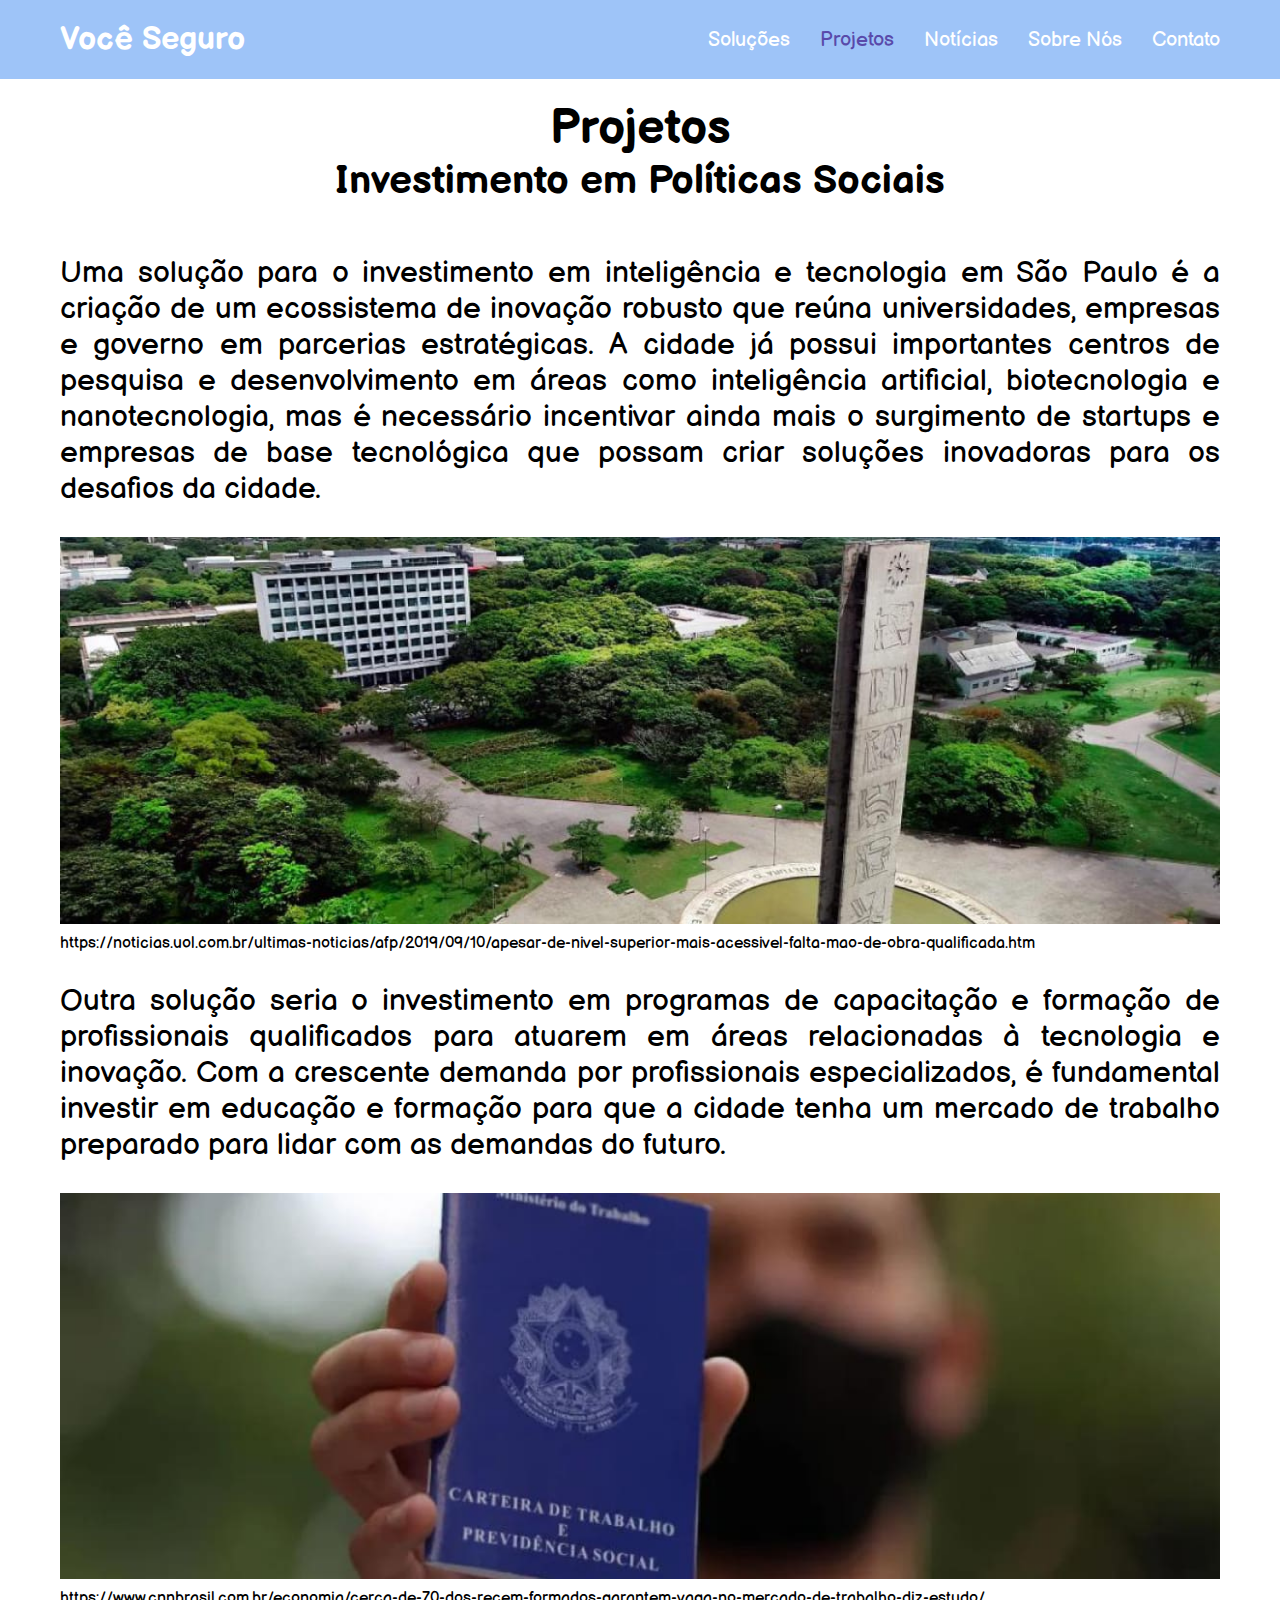
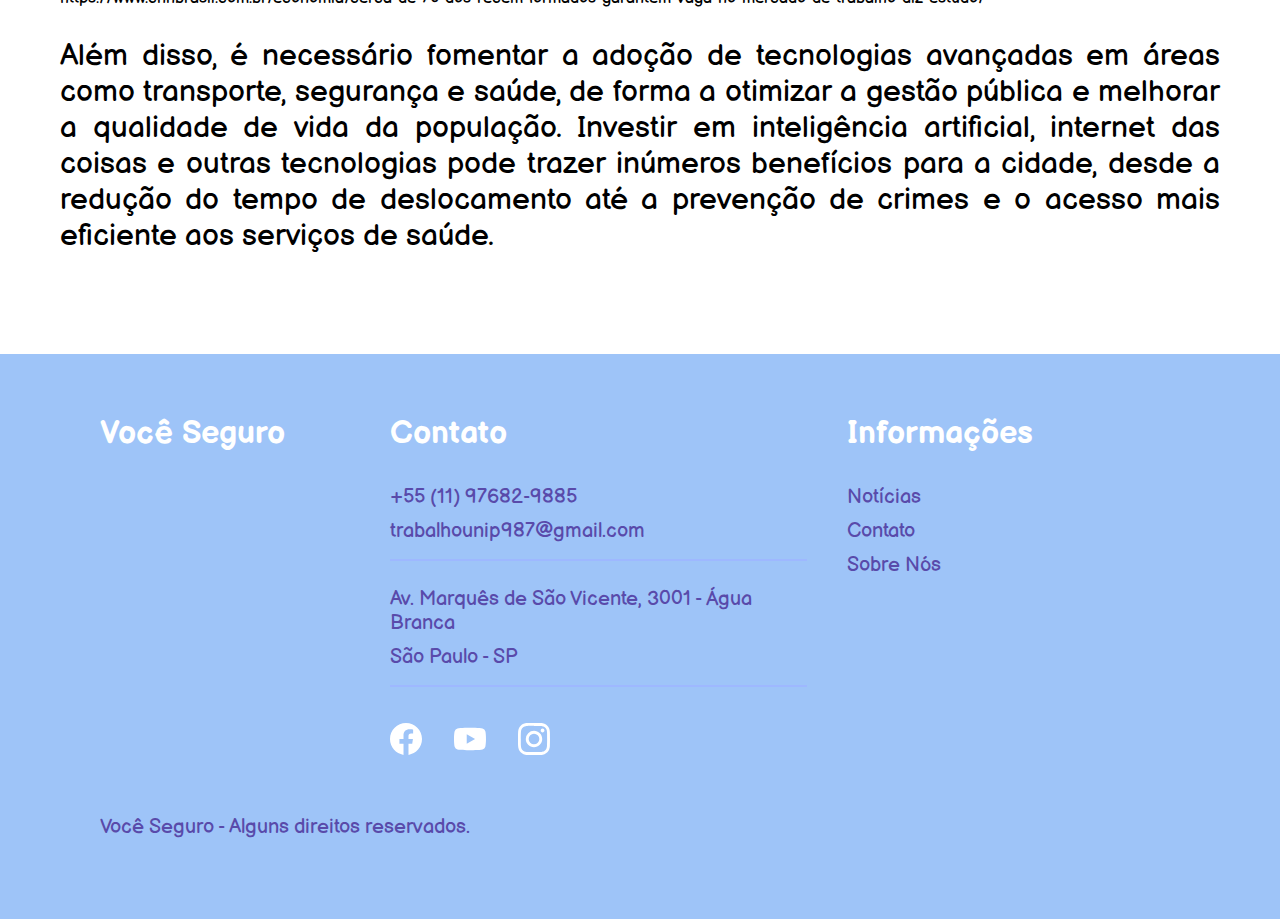
<file: projetos/investimento.html>
<!DOCTYPE html>
<html lang="pt-br">

<head>
  <meta charset="UTF-8">
  <meta http-equiv="X-UA-Compatible" content="IE=edge">
  <meta name="viewport" content="width=device-width, initial-scale=1.0">
  <title>Você Seguro</title>
  <link rel="stylesheet" href="../css/style.css">

  <link rel="preconnect" href="https://fonts.googleapis.com">
  <link rel="preconnect" href="https://fonts.gstatic.com" crossorigin>
  <link href="https://fonts.googleapis.com/css2?family=Balsamiq+Sans:wght@400;700&display=swap" rel="stylesheet">
</head>

<body>
  <header class="header-bg">
    <div class="header container">
      <a class="header-titulo" href="../index.html">Você Seguro</a>
      <nav>
        <ul class="header-lista">
          <li><a href="../index.html">Soluções</a></li>
          <li><a href="../index.html" class="ativo">Projetos</a></li>
          <li><a href="../index.html">Notícias</a></li>
          <li><a href="../sobrenos.html">Sobre Nós</a></li>
          <li><a href="../contato.html">Contato</a></li>
        </ul>
      </nav>
    </div>
  </header>

  <section class="conteudo container">
    <h1>Projetos</h1>
    <h2>Investimento em Políticas Sociais</h2>
    <p>Uma solução para o investimento em inteligência e tecnologia em São Paulo é a criação de um ecossistema de inovação robusto que reúna universidades, empresas e governo em parcerias estratégicas. A cidade já possui importantes centros de pesquisa e desenvolvimento em áreas como inteligência artificial, biotecnologia e nanotecnologia, mas é necessário incentivar ainda mais o surgimento de startups e empresas de base tecnológica que possam criar soluções inovadoras para os desafios da cidade.</p>
    <img src="../imagens/projetos/projetos1-1.jpg" alt="Investimento em Políticas Sociais">
    <span class="link">https://noticias.uol.com.br/ultimas-noticias/afp/2019/09/10/apesar-de-nivel-superior-mais-acessivel-falta-mao-de-obra-qualificada.htm</span>
    <p>Outra solução seria o investimento em programas de capacitação e formação de profissionais qualificados para atuarem em áreas relacionadas à tecnologia e inovação. Com a crescente demanda por profissionais especializados, é fundamental investir em educação e formação para que a cidade tenha um mercado de trabalho preparado para lidar com as demandas do futuro.</p>
    <img src="../imagens/projetos/projetos1-2.jpg" alt="Investimento em Políticas Sociais">
    <span class="link">https://www.cnnbrasil.com.br/economia/cerca-de-70-dos-recem-formados-garantem-vaga-no-mercado-de-trabalho-diz-estudo/</span>
    <p>Além disso, é necessário fomentar a adoção de tecnologias avançadas em áreas como transporte, segurança e saúde, de forma a otimizar a gestão pública e melhorar a qualidade de vida da população. Investir em inteligência artificial, internet das coisas e outras tecnologias pode trazer inúmeros benefícios para a cidade, desde a redução do tempo de deslocamento até a prevenção de crimes e o acesso mais eficiente aos serviços de saúde.</p>
  </section>

  <footer class="footer-bg">
    <div class="footer container">
      <a href="../index.html" class="footer-titulo">Você Seguro</a>
      <div class="footer-contato">
        <h2>Contato</h2>
        <ul class="lista-contato">
          <li>+55 (11) 97682-9885</li>
          <li>trabalhounip987@gmail.com</li>
          <li>Av. Marquês de São Vicente, 3001 - Água Branca</li>
          <li>São Paulo - SP</li>
        </ul>
        <ul class="lista-redes">
          <li><a target="_blank" href="https://www.facebook.com"><img src="../imagens/icones/facebook.svg" alt="facebook"></a></li>
          <li><a target="_blank" href="https://www.youtube.com/@Voce-Seguro"><img src="../imagens/icones/youtube.svg" alt="youtube"></a></li>
          <li><a target="_blank" href="https://www.instagram.com/voceseguro987/"><img src="../imagens/icones/instagram.svg" alt="instagram"></a></li>
        </ul>
      </div>

      <div class="informacoes">
        <h2>Informações</h2>
        <ul class="lista-informacoes">
          <li><a href="../index.html">Notícias</a></li>
          <li><a href="../contato.html">Contato</a></li>
          <li><a href="../sobrenos.html">Sobre Nós</a></li>
        </ul>
      </div>
      <p class="direitos">Você Seguro - Alguns direitos reservados.</p>
    </div>
  </footer>
</body>

</html>
</file>
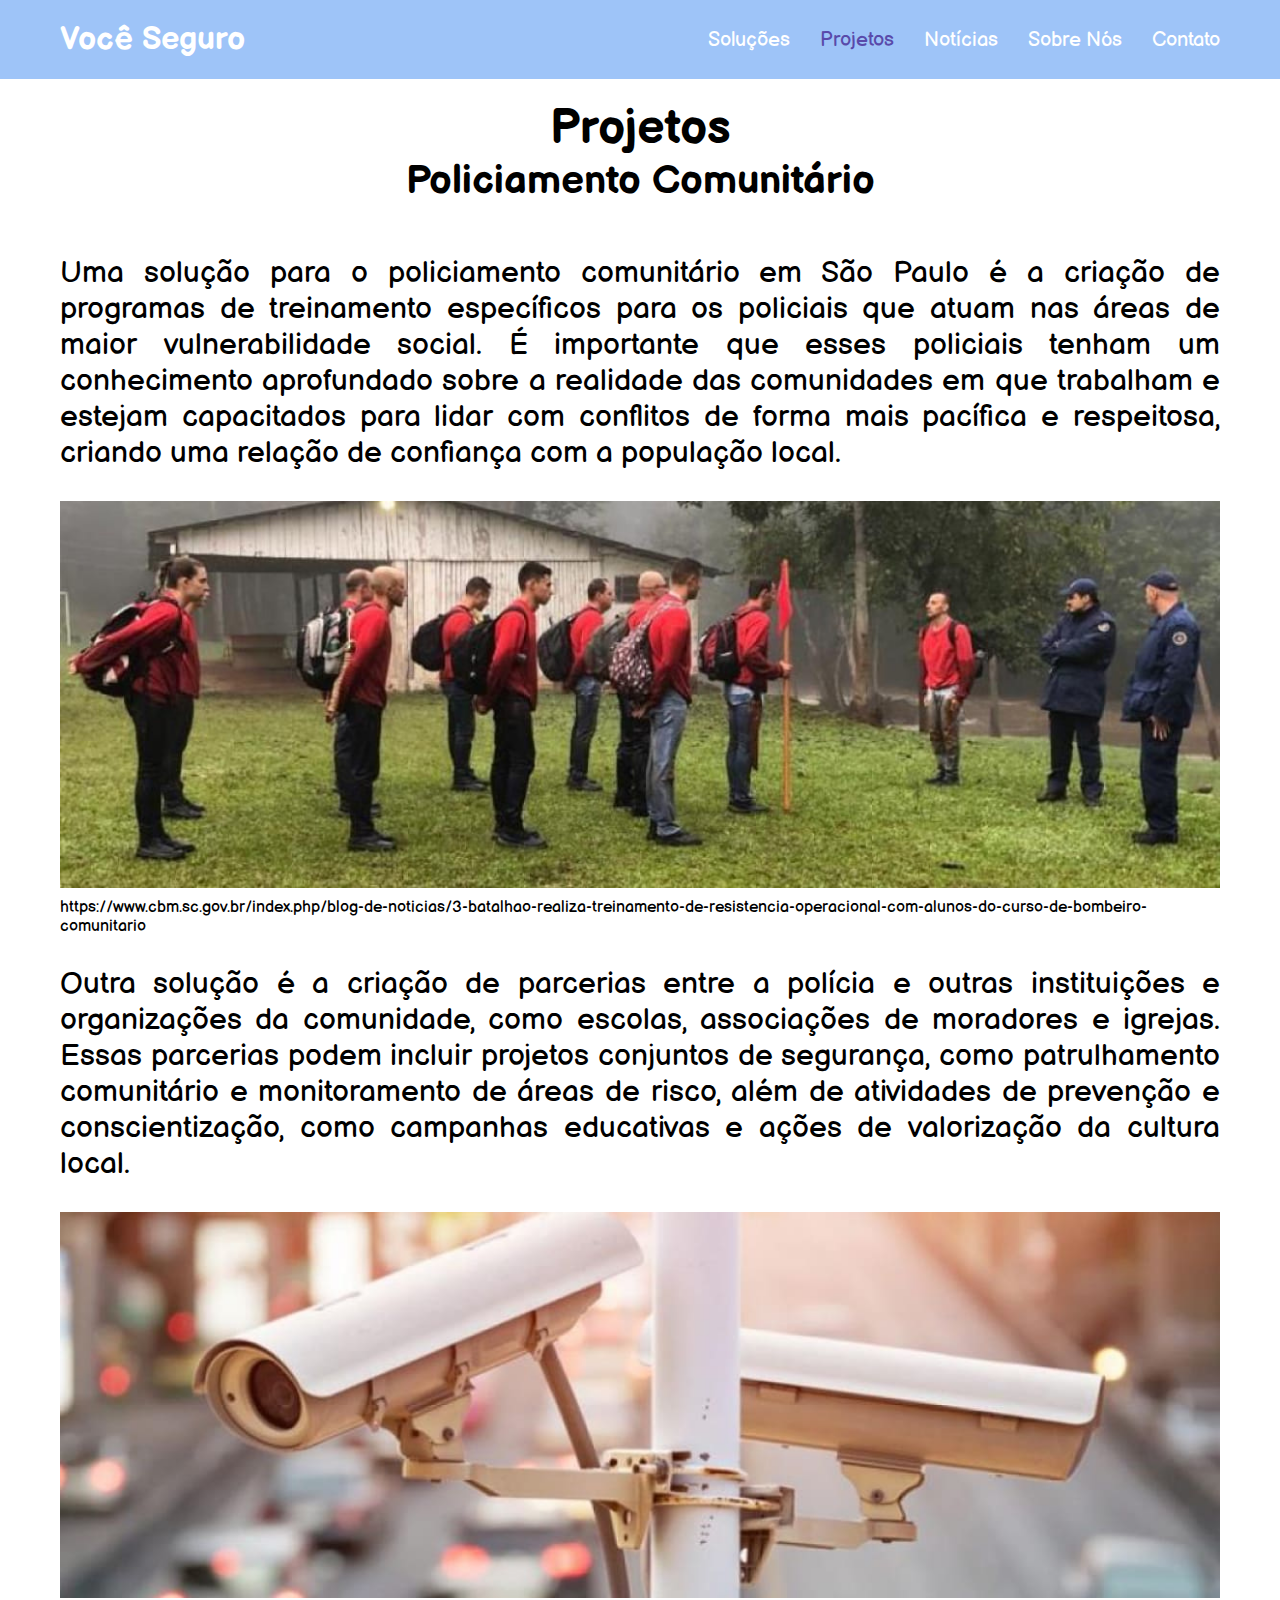
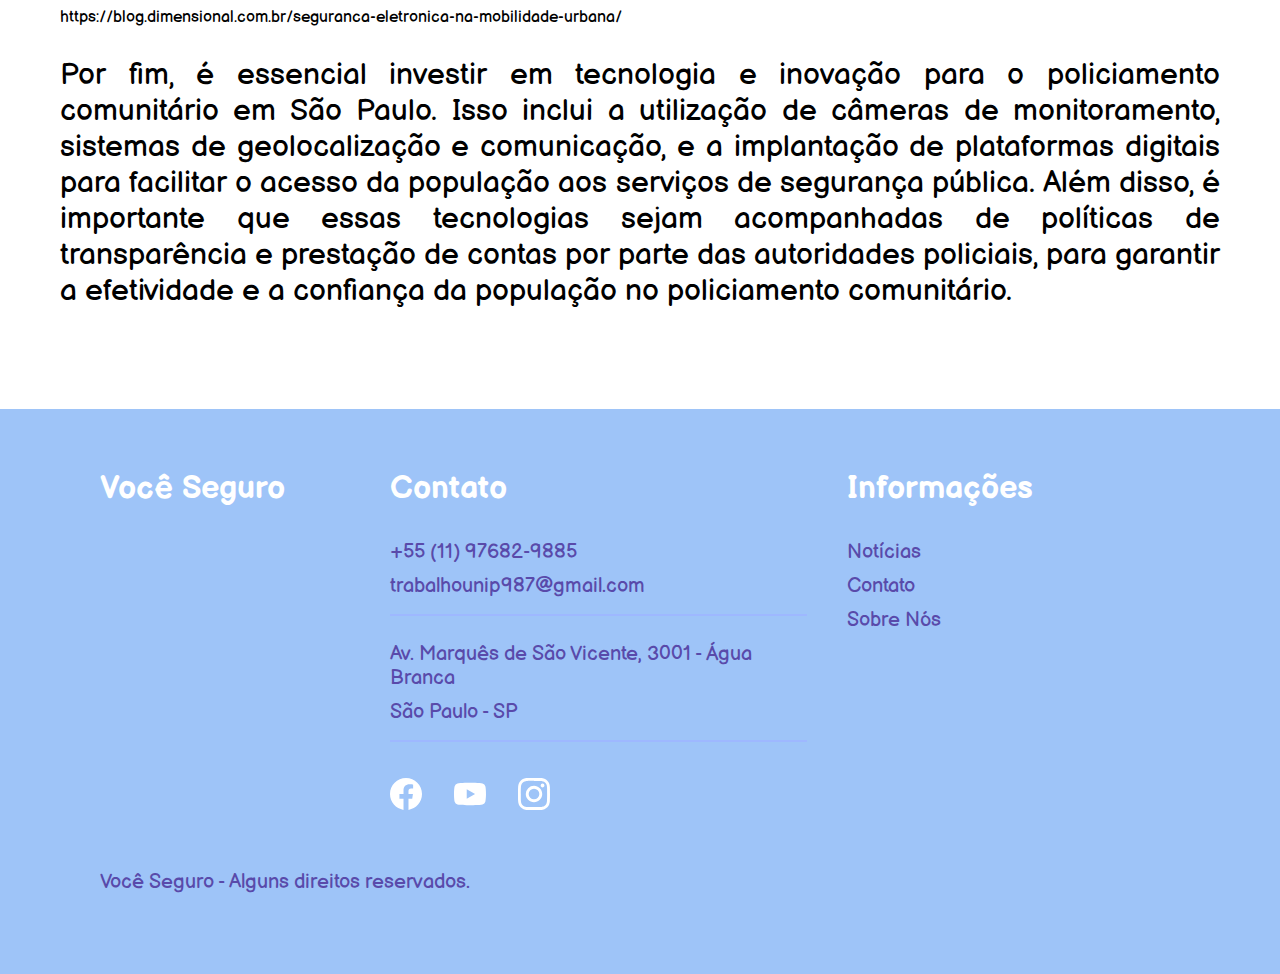
<file: projetos/policiamento.html>
<!DOCTYPE html>
<html lang="pt-br">

<head>
  <meta charset="UTF-8">
  <meta http-equiv="X-UA-Compatible" content="IE=edge">
  <meta name="viewport" content="width=device-width, initial-scale=1.0">
  <title>Você Seguro</title>
  <link rel="stylesheet" href="../css/style.css">

  <link rel="preconnect" href="https://fonts.googleapis.com">
  <link rel="preconnect" href="https://fonts.gstatic.com" crossorigin>
  <link href="https://fonts.googleapis.com/css2?family=Balsamiq+Sans:wght@400;700&display=swap" rel="stylesheet">
</head>

<body>
  <header class="header-bg">
    <div class="header container">
      <a class="header-titulo" href="../index.html">Você Seguro</a>
      <nav>
        <ul class="header-lista">
          <li><a href="../index.html">Soluções</a></li>
          <li><a href="../index.html" class="ativo">Projetos</a></li>
          <li><a href="../index.html">Notícias</a></li>
          <li><a href="../sobrenos.html">Sobre Nós</a></li>
          <li><a href="../contato.html">Contato</a></li>
        </ul>
      </nav>
    </div>
  </header>

  <section class="conteudo container">
    <h1>Projetos</h1>
    <h2>Policiamento Comunitário</h2>
    <p>Uma solução para o policiamento comunitário em São Paulo é a criação de programas de treinamento específicos para os policiais que atuam nas áreas de maior vulnerabilidade social. É importante que esses policiais tenham um conhecimento aprofundado sobre a realidade das comunidades em que trabalham e estejam capacitados para lidar com conflitos de forma mais pacífica e respeitosa, criando uma relação de confiança com a população local.</p>
    <img src="../imagens/projetos/projetos2-1.jpg" alt="Policiamento Comunitário">
    <span class="link">https://www.cbm.sc.gov.br/index.php/blog-de-noticias/3-batalhao-realiza-treinamento-de-resistencia-operacional-com-alunos-do-curso-de-bombeiro-comunitario</span>
    <p>Outra solução é a criação de parcerias entre a polícia e outras instituições e organizações da comunidade, como escolas, associações de moradores e igrejas. Essas parcerias podem incluir projetos conjuntos de segurança, como patrulhamento comunitário e monitoramento de áreas de risco, além de atividades de prevenção e conscientização, como campanhas educativas e ações de valorização da cultura local.</p>
    <img src="../imagens/projetos/projetos2-2.jpg" alt="Policiamento Comunitário">
    <span class="link">https://blog.dimensional.com.br/seguranca-eletronica-na-mobilidade-urbana/</span>
    <p>Por fim, é essencial investir em tecnologia e inovação para o policiamento comunitário em São Paulo. Isso inclui a utilização de câmeras de monitoramento, sistemas de geolocalização e comunicação, e a implantação de plataformas digitais para facilitar o acesso da população aos serviços de segurança pública. Além disso, é importante que essas tecnologias sejam acompanhadas de políticas de transparência e prestação de contas por parte das autoridades policiais, para garantir a efetividade e a confiança da população no policiamento comunitário.</p>
  </section>

  <footer class="footer-bg">
    <div class="footer container">
      <a href="../index.html" class="footer-titulo">Você Seguro</a>
      <div class="footer-contato">
        <h2>Contato</h2>
        <ul class="lista-contato">
          <li>+55 (11) 97682-9885</li>
          <li>trabalhounip987@gmail.com</li>
          <li>Av. Marquês de São Vicente, 3001 - Água Branca</li>
          <li>São Paulo - SP</li>
        </ul>
        <ul class="lista-redes">
          <li><a target="_blank" href="https://www.facebook.com"><img src="../imagens/icones/facebook.svg" alt="facebook"></a></li>
          <li><a target="_blank" href="https://www.youtube.com/@Voce-Seguro"><img src="../imagens/icones/youtube.svg" alt="youtube"></a></li>
          <li><a target="_blank" href="https://www.instagram.com/voceseguro987/"><img src="../imagens/icones/instagram.svg" alt="instagram"></a></li>
        </ul>
      </div>

      <div class="informacoes">
        <h2>Informações</h2>
        <ul class="lista-informacoes">
          <li><a href="../index.html">Notícias</a></li>
          <li><a href="../contato.html">Contato</a></li>
          <li><a href="../sobrenos.html">Sobre Nós</a></li>
        </ul>
      </div>
      <p class="direitos">Você Seguro - Alguns direitos reservados.</p>
    </div>
  </footer>
</body>

</html>
</file>
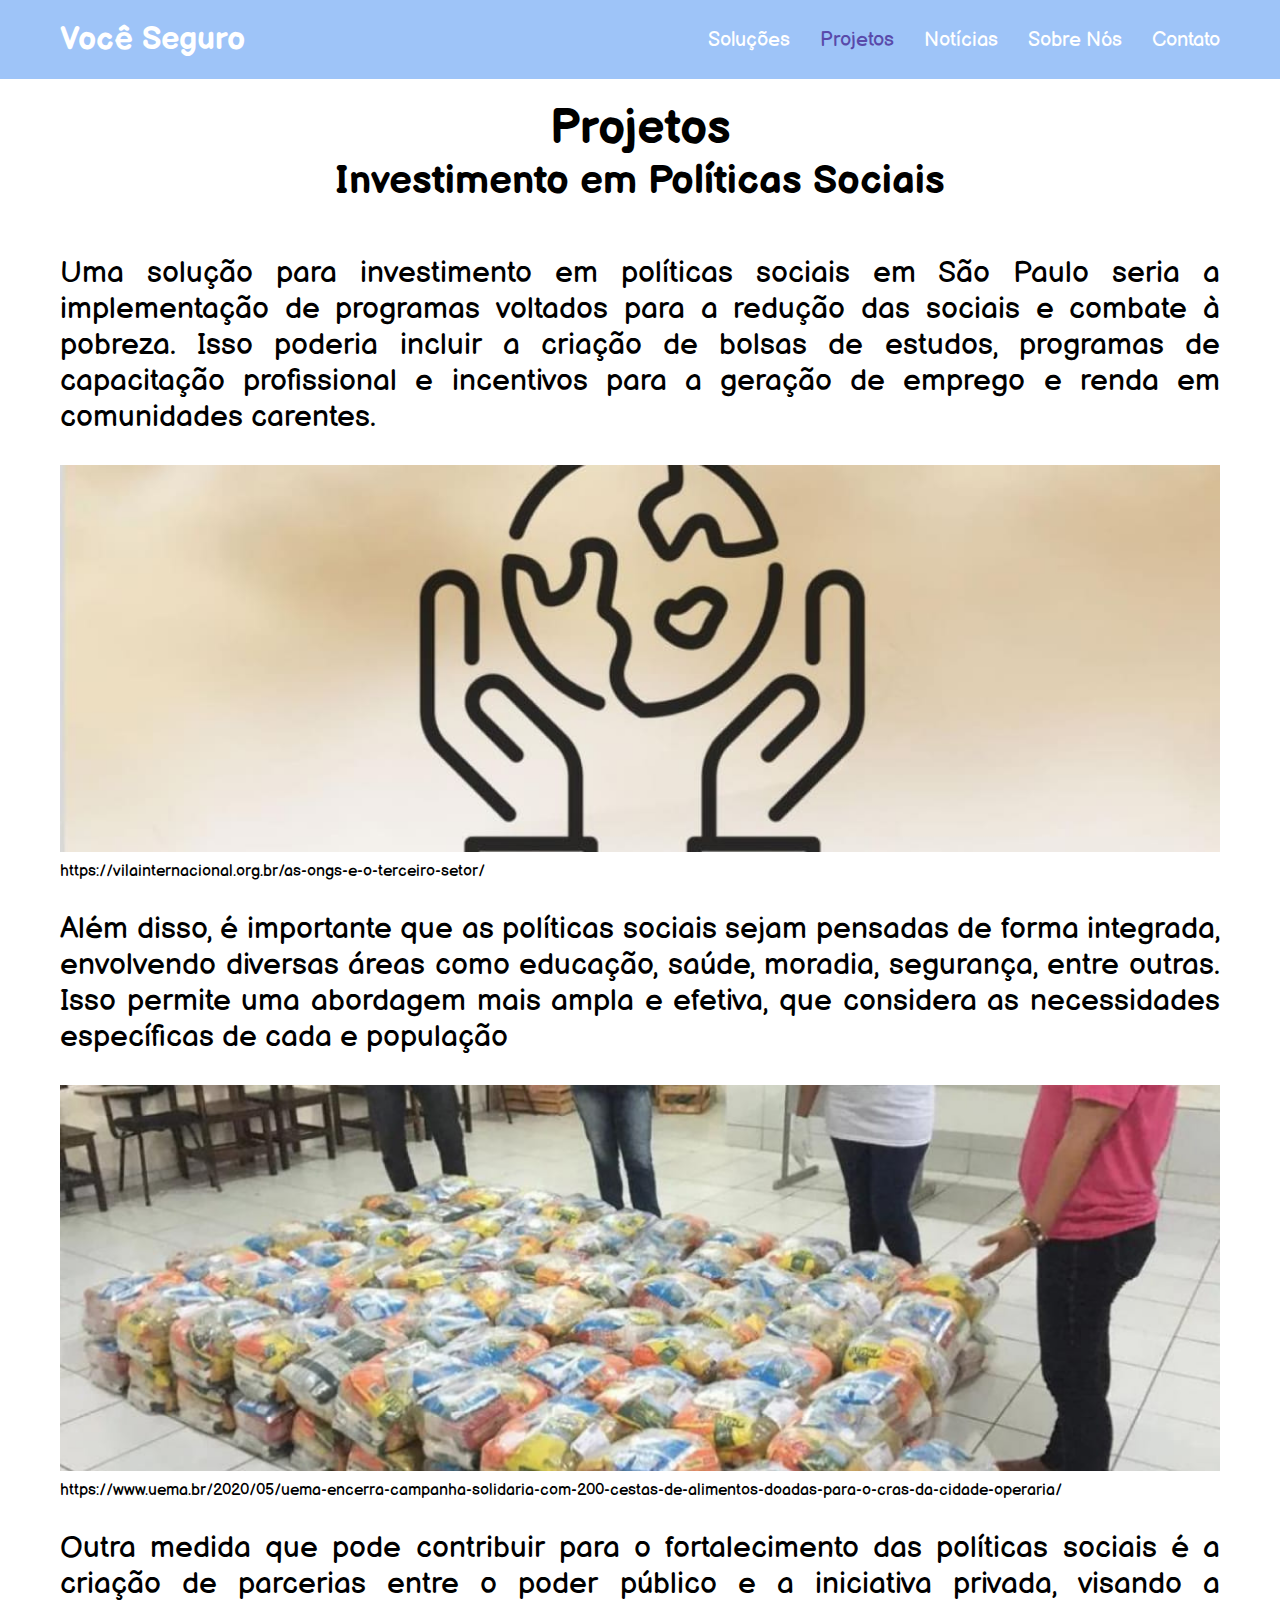
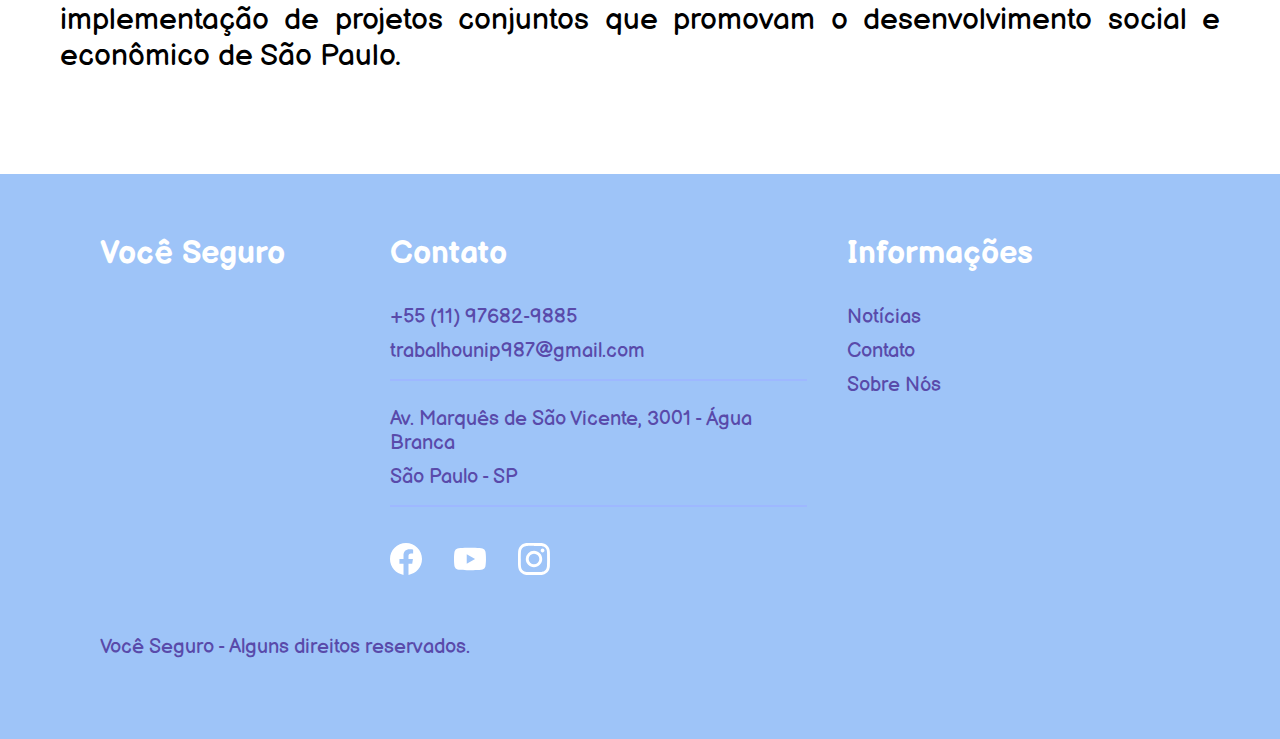
<file: projetos/politicas.html>
<!DOCTYPE html>
<html lang="pt-br">

<head>
  <meta charset="UTF-8">
  <meta http-equiv="X-UA-Compatible" content="IE=edge">
  <meta name="viewport" content="width=device-width, initial-scale=1.0">
  <title>Você Seguro</title>
  <link rel="stylesheet" href="../css/style.css">

  <link rel="preconnect" href="https://fonts.googleapis.com">
  <link rel="preconnect" href="https://fonts.gstatic.com" crossorigin>
  <link href="https://fonts.googleapis.com/css2?family=Balsamiq+Sans:wght@400;700&display=swap" rel="stylesheet">
</head>

<body>
  <header class="header-bg">
    <div class="header container">
      <a class="header-titulo" href="../index.html">Você Seguro</a>
      <nav>
        <ul class="header-lista">
          <li><a href="../index.html">Soluções</a></li>
          <li><a href="../index.html" class="ativo">Projetos</a></li>
          <li><a href="../index.html">Notícias</a></li>
          <li><a href="../sobrenos.html">Sobre Nós</a></li>
          <li><a href="../contato.html">Contato</a></li>
        </ul>
      </nav>
    </div>
  </header>

  <section class="conteudo container">
    <h1>Projetos</h1>
    <h2>Investimento em Políticas Sociais</h2>
    <p>Uma solução para investimento em políticas sociais em São Paulo seria a implementação de programas voltados para a redução das
      sociais e combate à pobreza. Isso poderia incluir a criação de bolsas de estudos, programas de capacitação profissional e incentivos para a geração de emprego e renda em comunidades carentes.</p>
    <img src="../imagens/projetos/projetos3-1.jpg" alt="Investimento em Políticas Sociais">
    <span class="link">https://vilainternacional.org.br/as-ongs-e-o-terceiro-setor/</span>
    <p>Além disso, é importante que as políticas sociais sejam pensadas de forma integrada, envolvendo diversas áreas como educação, saúde, moradia, segurança, entre outras. Isso permite uma abordagem mais ampla e efetiva, que considera as necessidades específicas de cada e população</p>
    <img src="../imagens/projetos/projetos3-2.jpg" alt="Investimento em Políticas Sociais">
    <span class="link">https://www.uema.br/2020/05/uema-encerra-campanha-solidaria-com-200-cestas-de-alimentos-doadas-para-o-cras-da-cidade-operaria/</span>
    <p>Outra medida que pode contribuir para o fortalecimento das políticas sociais é a criação de parcerias entre o poder público e a iniciativa privada, visando a implementação de projetos conjuntos que promovam o desenvolvimento social e econômico de São Paulo.</p>
  </section>

  <footer class="footer-bg">
    <div class="footer container">
      <a href="../index.html" class="footer-titulo">Você Seguro</a>
      <div class="footer-contato">
        <h2>Contato</h2>
        <ul class="lista-contato">
          <li>+55 (11) 97682-9885</li>
          <li>trabalhounip987@gmail.com</li>
          <li>Av. Marquês de São Vicente, 3001 - Água Branca</li>
          <li>São Paulo - SP</li>
        </ul>
        <ul class="lista-redes">
          <li><a target="_blank" href="https://www.facebook.com"><img src="../imagens/icones/facebook.svg" alt="facebook"></a></li>
          <li><a target="_blank" href="https://www.youtube.com/@Voce-Seguro"><img src="../imagens/icones/youtube.svg" alt="youtube"></a></li>
          <li><a target="_blank" href="https://www.instagram.com/voceseguro987/"><img src="../imagens/icones/instagram.svg" alt="instagram"></a></li>
        </ul>
      </div>

      <div class="informacoes">
        <h2>Informações</h2>
        <ul class="lista-informacoes">
          <li><a href="../index.html">Notícias</a></li>
          <li><a href="../contato.html">Contato</a></li>
          <li><a href="../sobrenos.html">Sobre Nós</a></li>
        </ul>
      </div>
      <p class="direitos">Você Seguro - Alguns direitos reservados.</p>
    </div>
  </footer>
</body>

</html>
</file>
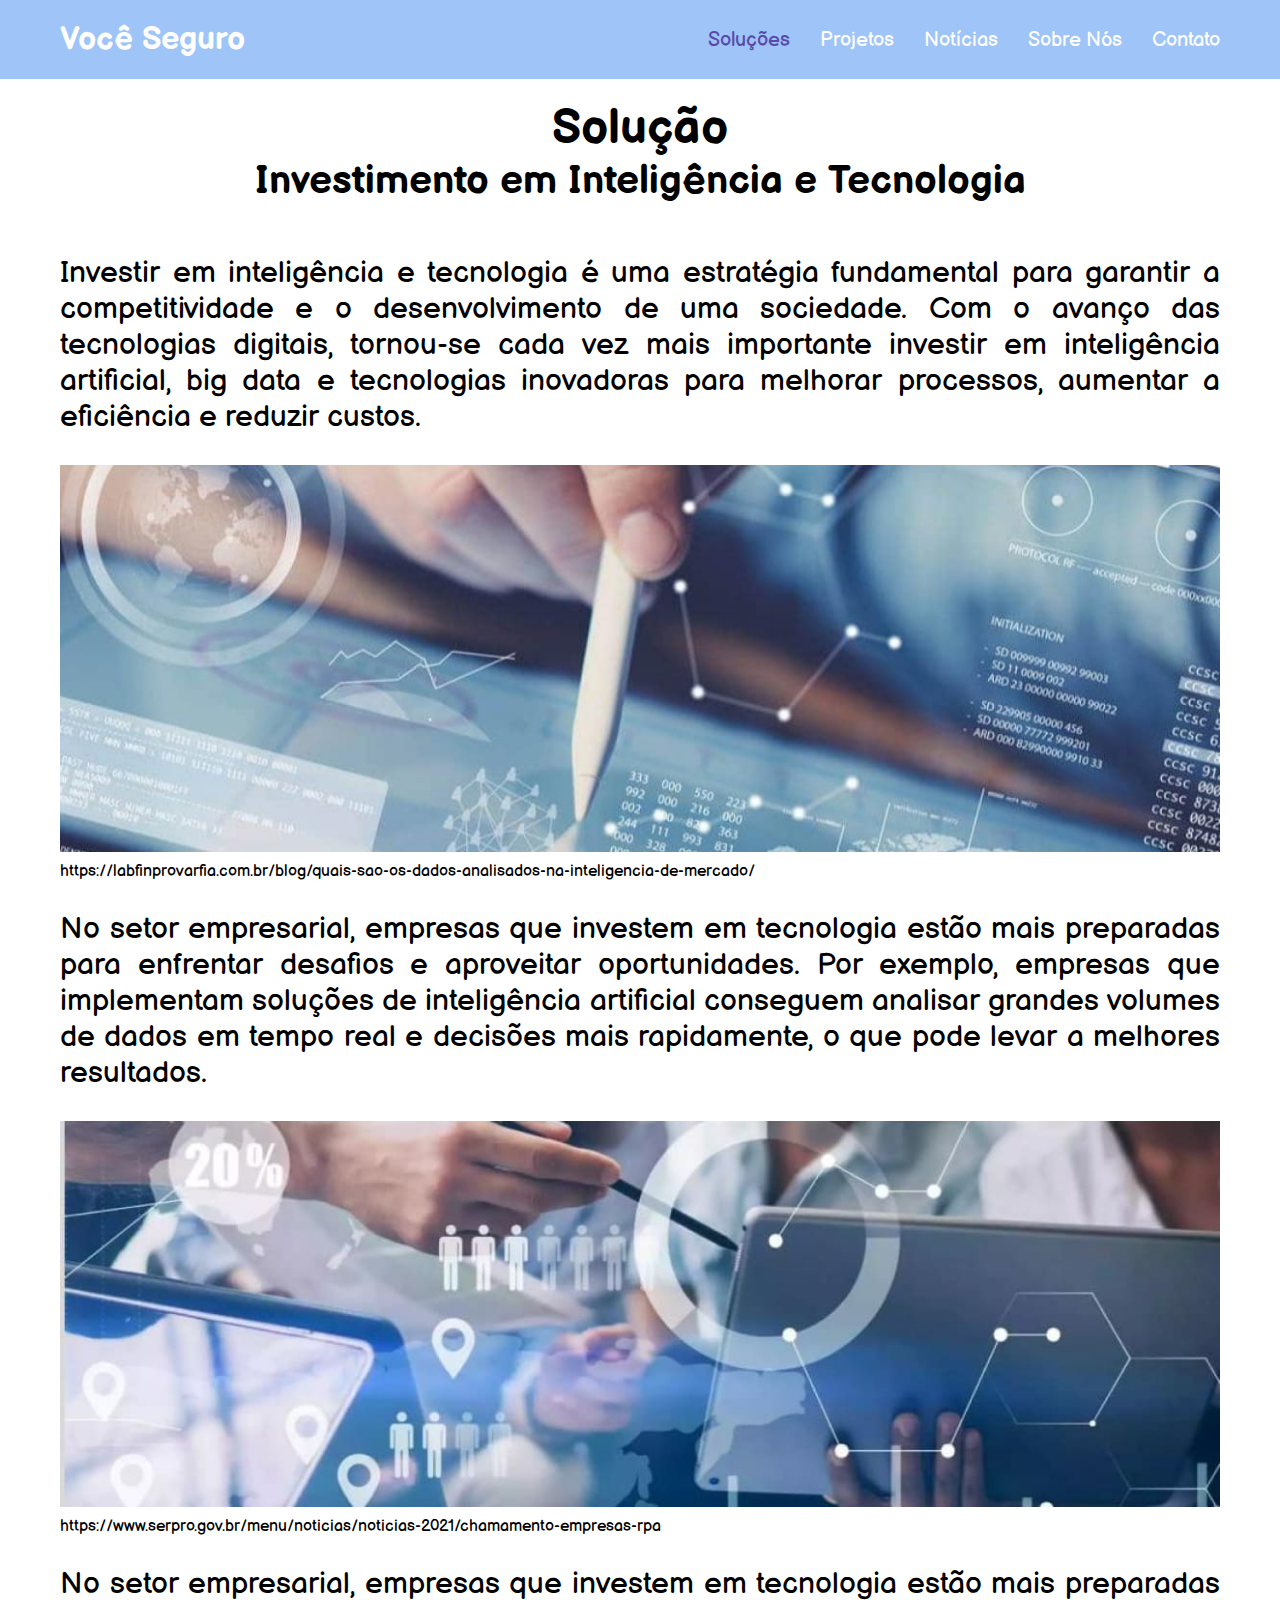
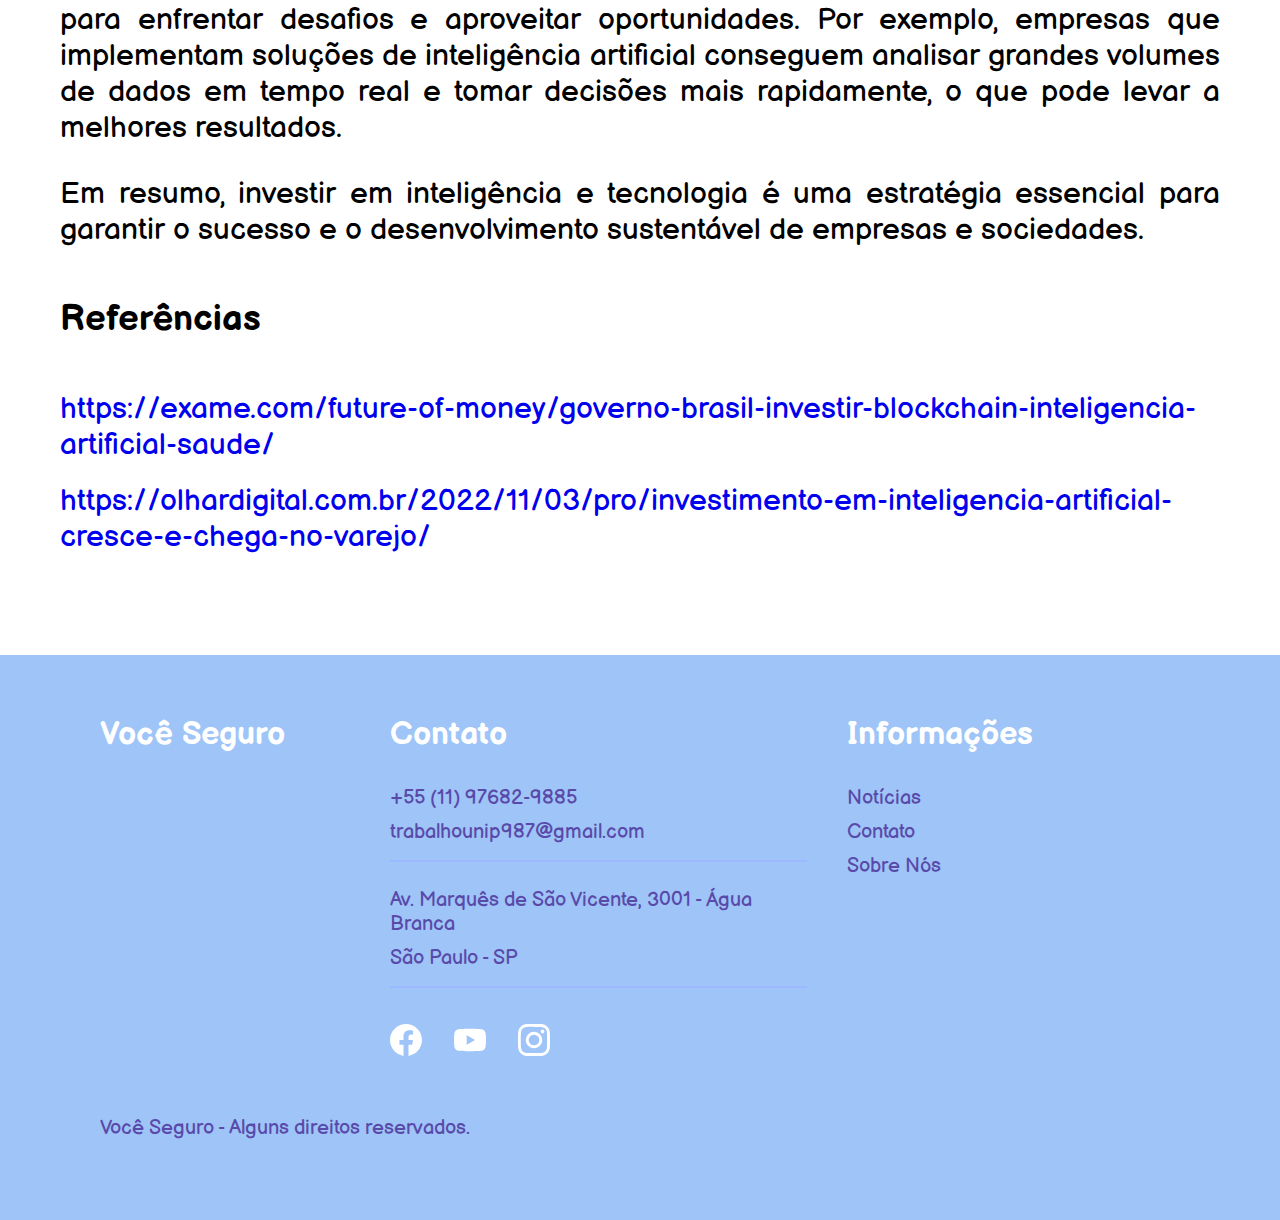
<file: solucoes/investimento.html>
<!DOCTYPE html>
<html lang="pt-br">

<head>
  <meta charset="UTF-8">
  <meta http-equiv="X-UA-Compatible" content="IE=edge">
  <meta name="viewport" content="width=device-width, initial-scale=1.0">
  <title>Você Seguro</title>
  <link rel="stylesheet" href="../css/style.css">

  <link rel="preconnect" href="https://fonts.googleapis.com">
  <link rel="preconnect" href="https://fonts.gstatic.com" crossorigin>
  <link href="https://fonts.googleapis.com/css2?family=Balsamiq+Sans:wght@400;700&display=swap" rel="stylesheet">
</head>

<body>
  <header class="header-bg">
    <div class="header container">
      <a class="header-titulo" href="../index.html">Você Seguro</a>
      <nav>
        <ul class="header-lista">
          <li><a href="../index.html" class="ativo">Soluções</a></li>
          <li><a href="../index.html">Projetos</a></li>
          <li><a href="../index.html">Notícias</a></li>
          <li><a href="../sobrenos.html">Sobre Nós</a></li>
          <li><a href="../contato.html">Contato</a></li>
        </ul>
      </nav>
    </div>
  </header>

  <section class="conteudo container">
    <h1>Solução</h1>
    <h2>Investimento em Inteligência e Tecnologia</h2>
    <p>Investir em inteligência e tecnologia é uma estratégia fundamental para garantir a competitividade e o desenvolvimento de uma sociedade. Com o avanço das tecnologias digitais, tornou-se cada vez mais importante investir em inteligência artificial, big data e tecnologias inovadoras para melhorar processos, aumentar a eficiência e reduzir custos.</p>
    <img src="../imagens/solucoes/solucao1-1.jpg" alt="Investimento em Inteligência e Tecnologia">
    <span class="link">https://labfinprovarfia.com.br/blog/quais-sao-os-dados-analisados-na-inteligencia-de-mercado/</span>
    <p>No setor empresarial, empresas que investem em tecnologia estão mais preparadas para enfrentar desafios e aproveitar oportunidades. Por exemplo, empresas que implementam soluções de inteligência artificial conseguem analisar grandes volumes de dados em tempo real e decisões mais rapidamente, o que pode levar a melhores resultados.</p>
    <img src="../imagens/solucoes/solucao1-2.jpg" alt="Investimento em Inteligência e Tecnologia">
    <span class="link">https://www.serpro.gov.br/menu/noticias/noticias-2021/chamamento-empresas-rpa</span>
    <p>No setor empresarial, empresas que investem em tecnologia estão mais preparadas para enfrentar desafios e aproveitar oportunidades. Por exemplo, empresas que implementam soluções de inteligência artificial conseguem analisar grandes volumes de dados em tempo real e tomar decisões mais rapidamente, o que pode levar a melhores resultados.</p>
    <p>Em resumo, investir em inteligência e tecnologia é uma estratégia essencial para garantir o sucesso e o desenvolvimento sustentável de empresas e sociedades.</p>
    <h3>Referências</h3>
    <ul class="referencias">
      <li><a href="https://exame.com/future-of-money/governo-brasil-investir-blockchain-inteligencia-artificial-saude/">https://exame.com/future-of-money/governo-brasil-investir-blockchain-inteligencia-artificial-saude/</a></li>
      <li><a href="https://olhardigital.com.br/2022/11/03/pro/investimento-em-inteligencia-artificial-cresce-e-chega-no-varejo/">https://olhardigital.com.br/2022/11/03/pro/investimento-em-inteligencia-artificial-cresce-e-chega-no-varejo/</a></li>
    </ul>
  </section>

  <footer class="footer-bg">
    <div class="footer container">
      <a href="../index.html" class="footer-titulo">Você Seguro</a>
      <div class="footer-contato">
        <h2>Contato</h2>
        <ul class="lista-contato">
          <li>+55 (11) 97682-9885</li>
          <li>trabalhounip987@gmail.com</li>
          <li>Av. Marquês de São Vicente, 3001 - Água Branca</li>
          <li>São Paulo - SP</li>
        </ul>
        <ul class="lista-redes">
          <li><a target="_blank" href="https://www.facebook.com"><img src="../imagens/icones/facebook.svg" alt="facebook"></a></li>
          <li><a target="_blank" href="https://www.youtube.com/@Voce-Seguro"><img src="../imagens/icones/youtube.svg" alt="youtube"></a></li>
          <li><a target="_blank" href="https://www.instagram.com/voceseguro987/"><img src="../imagens/icones/instagram.svg" alt="instagram"></a></li>
        </ul>
      </div>

      <div class="informacoes">
        <h2>Informações</h2>
        <ul class="lista-informacoes">
          <li><a href="../index.html">Notícias</a></li>
          <li><a href="../contato.html">Contato</a></li>
          <li><a href="../sobrenos.html">Sobre Nós</a></li>
        </ul>
      </div>
      <p class="direitos">Você Seguro - Alguns direitos reservados.</p>
    </div>
  </footer>
</body>

</html>
</file>
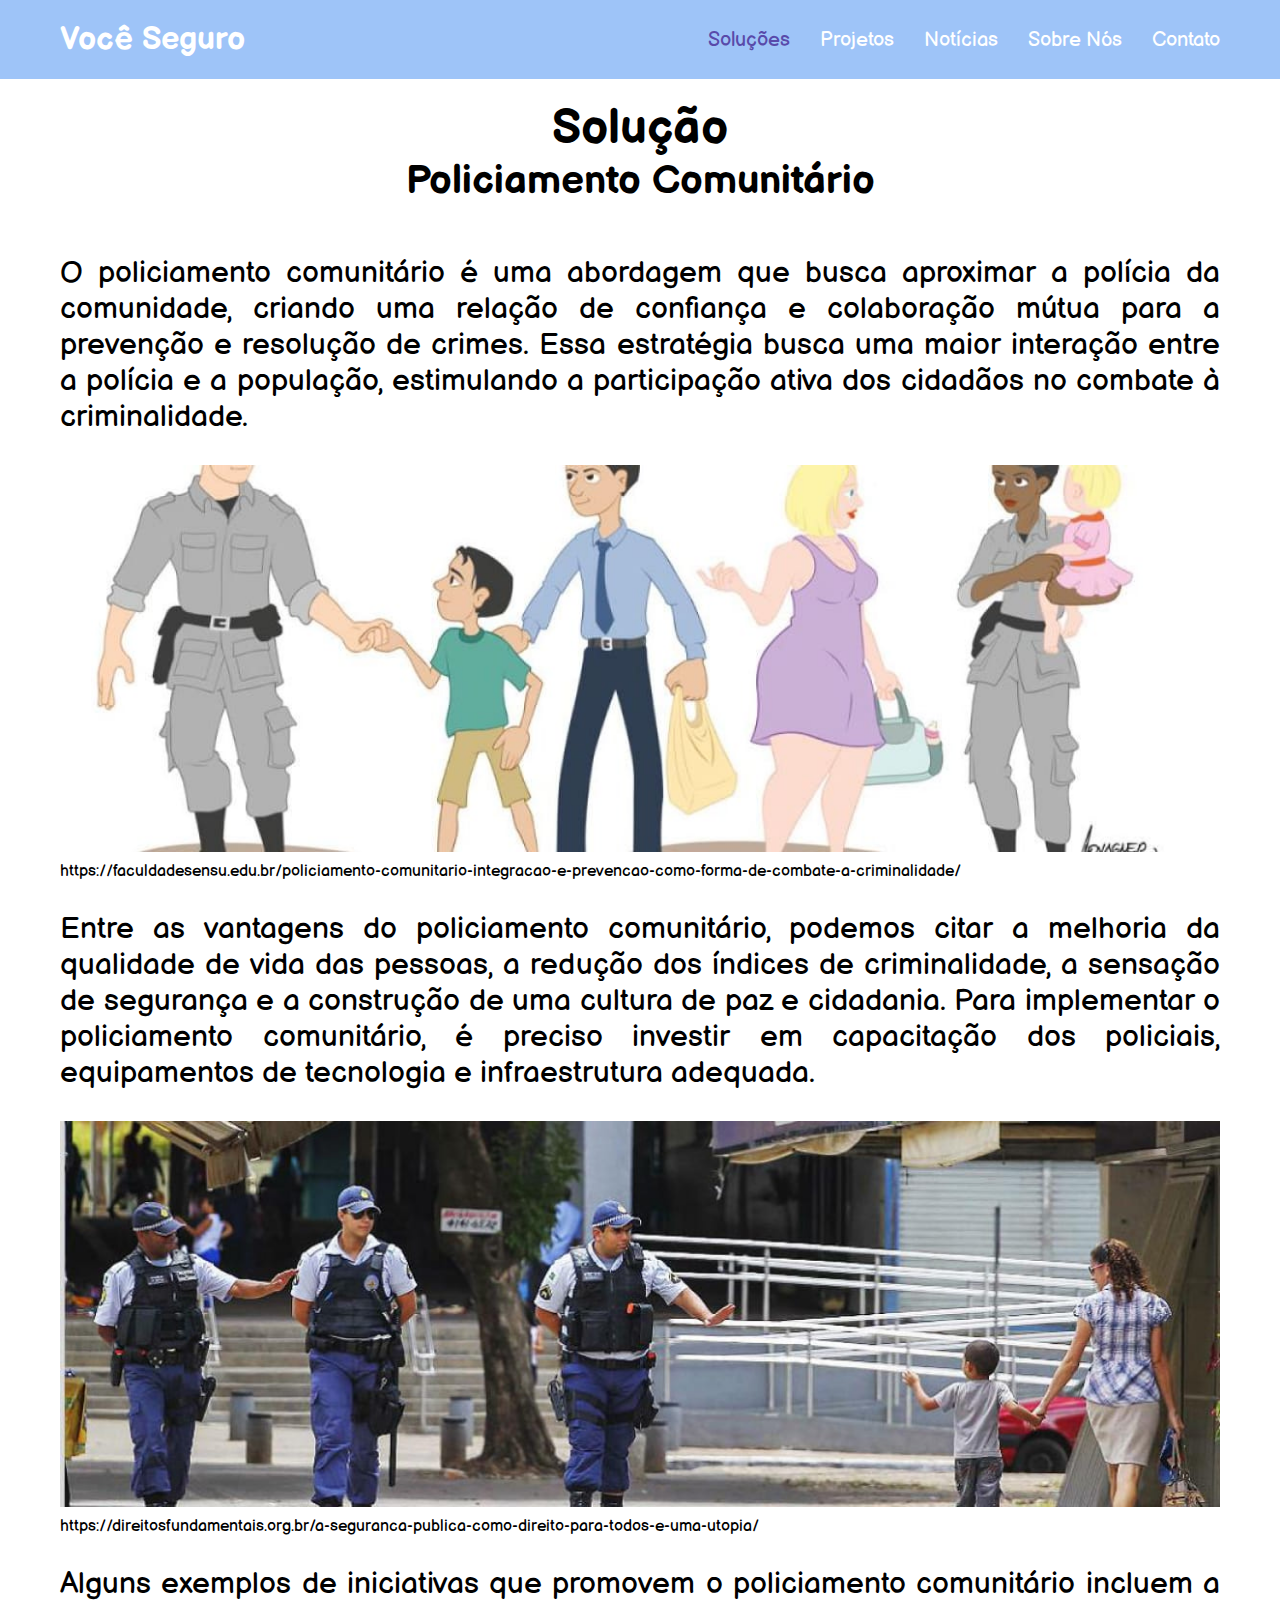
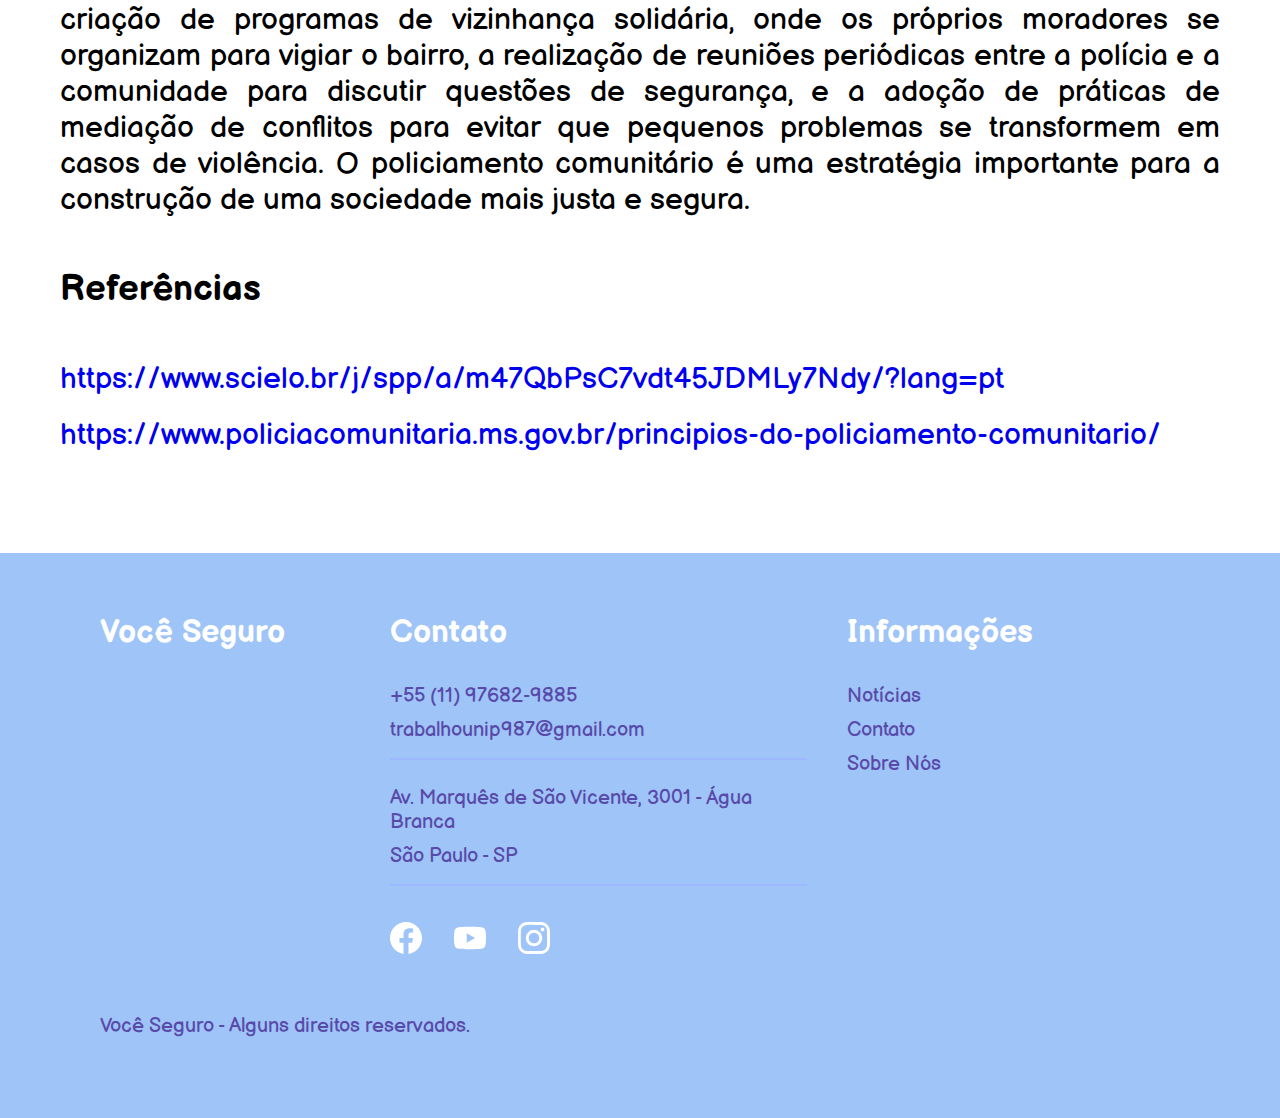
<file: solucoes/policiamento.html>
<!DOCTYPE html>
<html lang="pt-br">

<head>
  <meta charset="UTF-8">
  <meta http-equiv="X-UA-Compatible" content="IE=edge">
  <meta name="viewport" content="width=device-width, initial-scale=1.0">
  <title>Você Seguro</title>
  <link rel="stylesheet" href="../css/style.css">

  <link rel="preconnect" href="https://fonts.googleapis.com">
  <link rel="preconnect" href="https://fonts.gstatic.com" crossorigin>
  <link href="https://fonts.googleapis.com/css2?family=Balsamiq+Sans:wght@400;700&display=swap" rel="stylesheet">
</head>

<body>
  <header class="header-bg">
    <div class="header container">
      <a class="header-titulo" href="../index.html">Você Seguro</a>
      <nav>
        <ul class="header-lista">
          <li><a href="../index.html" class="ativo">Soluções</a></li>
          <li><a href="../index.html">Projetos</a></li>
          <li><a href="../index.html">Notícias</a></li>
          <li><a href="../sobrenos.html">Sobre Nós</a></li>
          <li><a href="../contato.html">Contato</a></li>
        </ul>
      </nav>
    </div>
  </header>

  <section class="conteudo container">
    <h1>Solução</h1>
    <h2>Policiamento Comunitário</h2>
    <p>O policiamento comunitário é uma abordagem que busca aproximar a polícia da comunidade, criando uma relação de confiança e colaboração mútua para a prevenção e resolução de crimes. Essa estratégia busca uma maior interação entre a polícia e a população, estimulando a participação ativa dos cidadãos no combate à criminalidade.</p>
    <img src="../imagens/solucoes/solucao2-1.jpg" alt="Policiamento Comunitário">
    <span class="link">https://faculdadesensu.edu.br/policiamento-comunitario-integracao-e-prevencao-como-forma-de-combate-a-criminalidade/</span>
    <p>Entre as vantagens do policiamento comunitário, podemos citar a melhoria da qualidade de vida das pessoas, a redução dos índices de criminalidade, a sensação de segurança e a construção de uma cultura de paz e cidadania. Para implementar o policiamento comunitário, é preciso investir em capacitação dos policiais, equipamentos de tecnologia e infraestrutura adequada.</p>
    <img src="../imagens/solucoes/solucao2-2.jpg" alt="Policiamento Comunitário">
    <span class="link">https://direitosfundamentais.org.br/a-seguranca-publica-como-direito-para-todos-e-uma-utopia/</span>
    <p>Alguns exemplos de iniciativas que promovem o policiamento comunitário incluem a criação de programas de vizinhança solidária, onde os próprios moradores se organizam para vigiar o bairro, a realização de reuniões periódicas entre a polícia e a comunidade para discutir questões de segurança, e a adoção de práticas de mediação de conflitos para evitar que pequenos problemas se transformem em casos de violência. O policiamento comunitário é uma estratégia importante para a construção de uma sociedade mais justa e segura.</p>
    <h3>Referências</h3>
    <ul class="referencias">
      <li><a href="https://www.scielo.br/j/spp/a/m47QbPsC7vdt45JDMLy7Ndy/?lang=pt">https://www.scielo.br/j/spp/a/m47QbPsC7vdt45JDMLy7Ndy/?lang=pt</a></li>
      <li><a href="https://www.policiacomunitaria.ms.gov.br/principios-do-policiamento-comunitario/">https://www.policiacomunitaria.ms.gov.br/principios-do-policiamento-comunitario/</a></li>
    </ul>
  </section>

  <footer class="footer-bg">
    <div class="footer container">
      <a href="../index.html" class="footer-titulo">Você Seguro</a>
      <div class="footer-contato">
        <h2>Contato</h2>
        <ul class="lista-contato">
          <li>+55 (11) 97682-9885</li>
          <li>trabalhounip987@gmail.com</li>
          <li>Av. Marquês de São Vicente, 3001 - Água Branca</li>
          <li>São Paulo - SP</li>
        </ul>
        <ul class="lista-redes">
          <li><a target="_blank" href="https://www.facebook.com"><img src="../imagens/icones/facebook.svg" alt="facebook"></a></li>
          <li><a target="_blank" href="https://www.youtube.com/@Voce-Seguro"><img src="../imagens/icones/youtube.svg" alt="youtube"></a></li>
          <li><a target="_blank" href="https://www.instagram.com/voceseguro987/"><img src="../imagens/icones/instagram.svg" alt="instagram"></a></li>
        </ul>
      </div>

      <div class="informacoes">
        <h2>Informações</h2>
        <ul class="lista-informacoes">
          <li><a href="../index.html">Notícias</a></li>
          <li><a href="../contato.html">Contato</a></li>
          <li><a href="../sobrenos.html">Sobre Nós</a></li>
        </ul>
      </div>
      <p class="direitos">Você Seguro - Alguns direitos reservados.</p>
    </div>
  </footer>
</body>

</html>
</file>
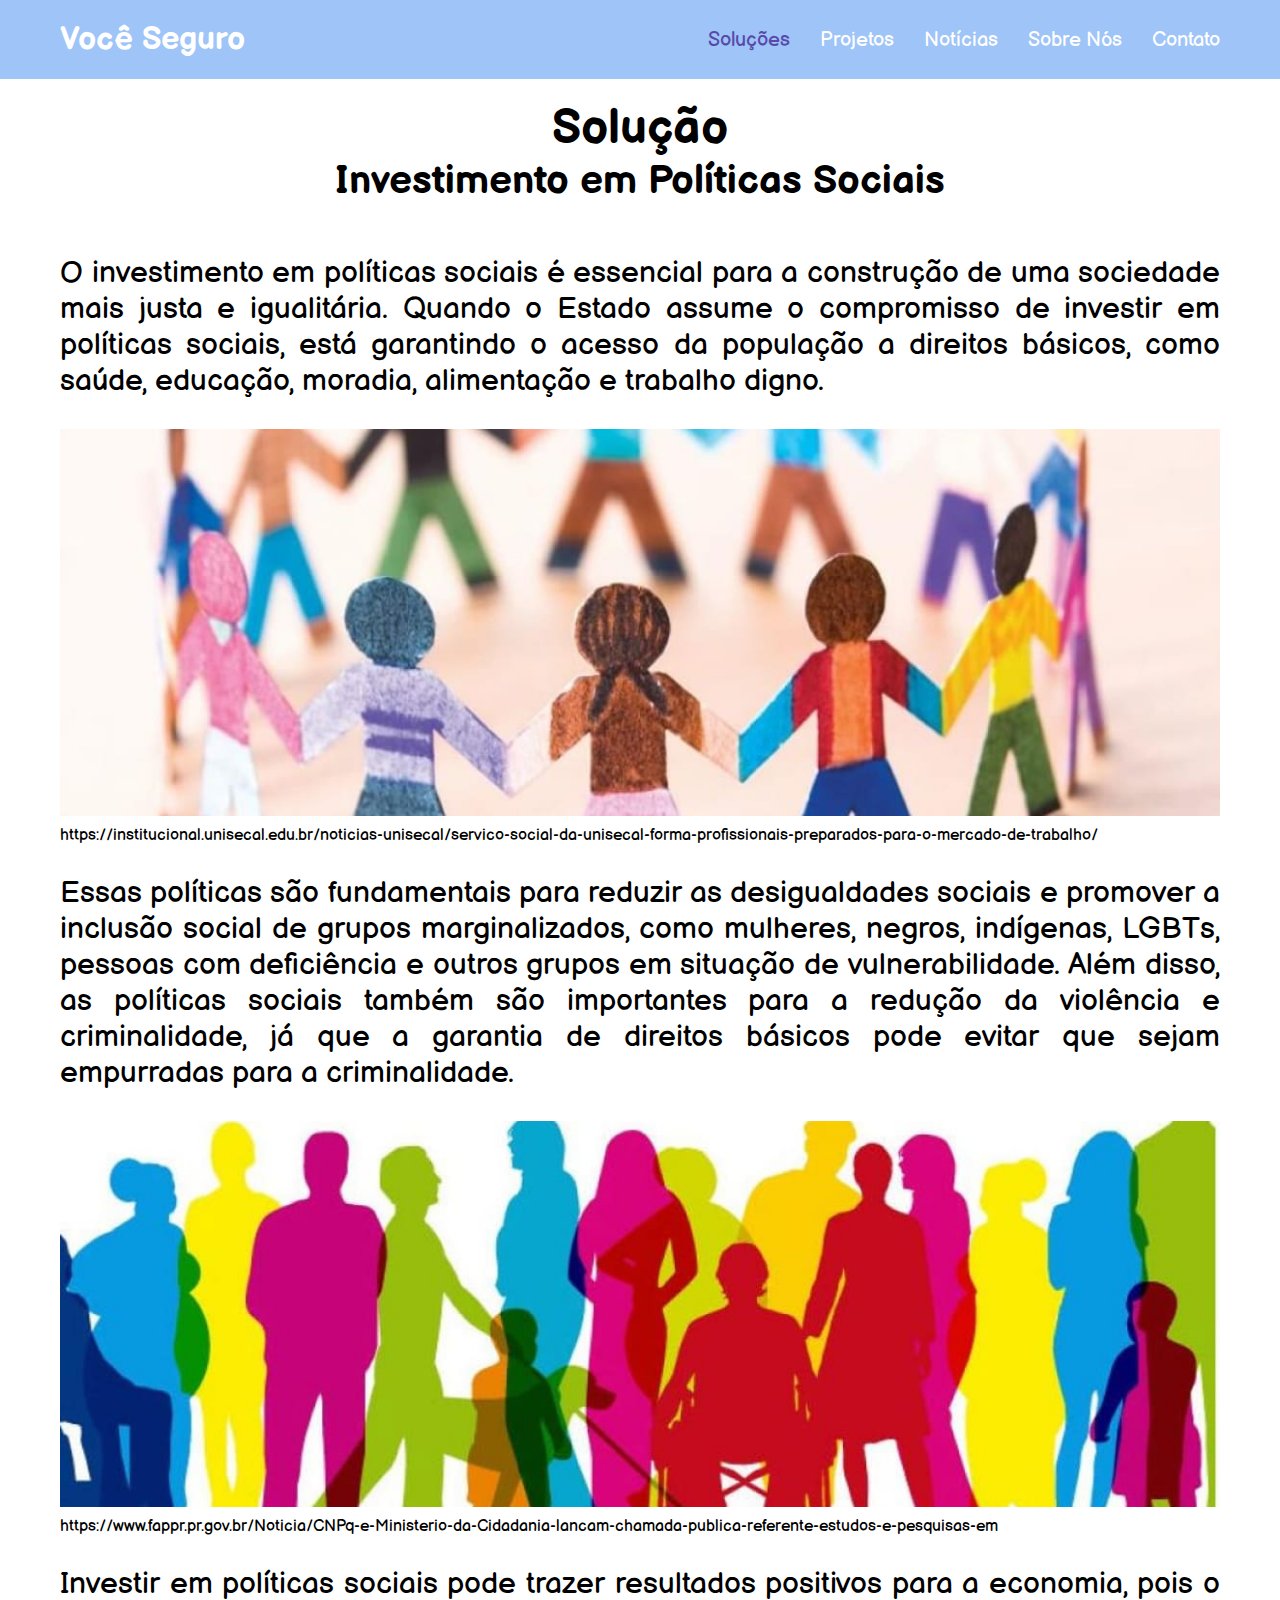
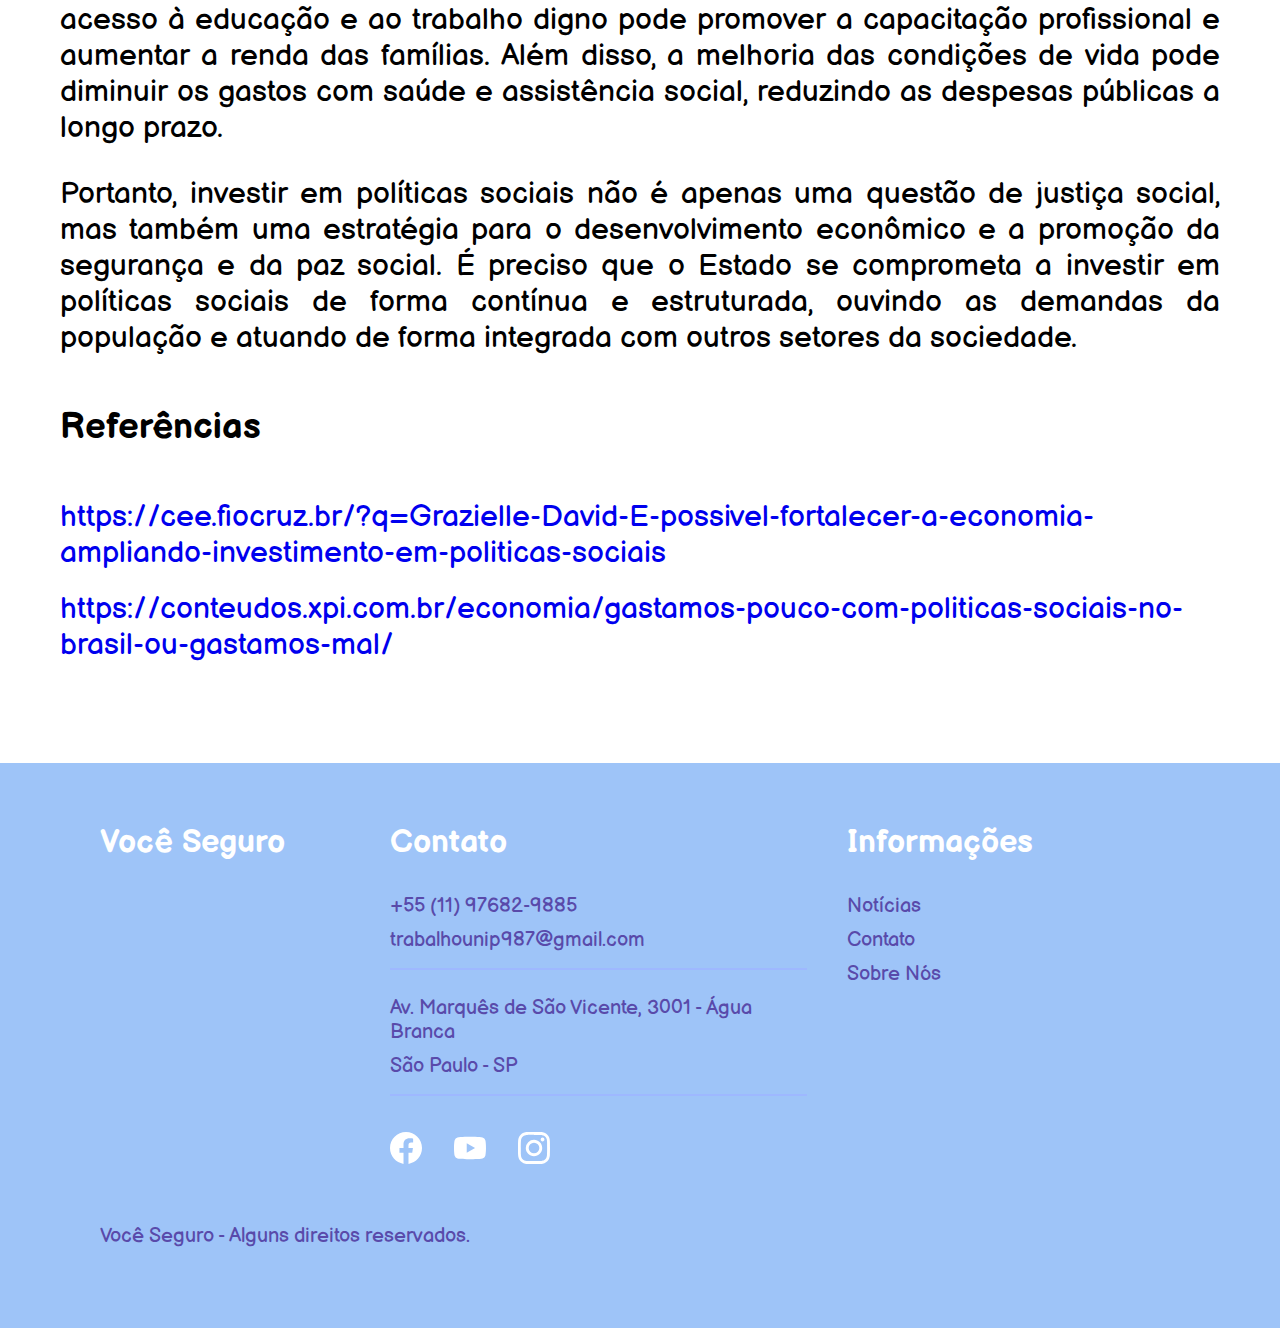
<file: solucoes/politicas.html>
<!DOCTYPE html>
<html lang="pt-br">

<head>
  <meta charset="UTF-8">
  <meta http-equiv="X-UA-Compatible" content="IE=edge">
  <meta name="viewport" content="width=device-width, initial-scale=1.0">
  <title>Você Seguro</title>
  <link rel="stylesheet" href="../css/style.css">

  <link rel="preconnect" href="https://fonts.googleapis.com">
  <link rel="preconnect" href="https://fonts.gstatic.com" crossorigin>
  <link href="https://fonts.googleapis.com/css2?family=Balsamiq+Sans:wght@400;700&display=swap" rel="stylesheet">
</head>

<body>
  <header class="header-bg">
    <div class="header container">
      <a class="header-titulo" href="../index.html">Você Seguro</a>
      <nav>
        <ul class="header-lista">
          <li><a href="../index.html" class="ativo">Soluções</a></li>
          <li><a href="../index.html">Projetos</a></li>
          <li><a href="../index.html">Notícias</a></li>
          <li><a href="../sobrenos.html">Sobre Nós</a></li>
          <li><a href="../contato.html">Contato</a></li>
        </ul>
      </nav>
    </div>
  </header>

  <section class="conteudo container">
    <h1>Solução</h1>
    <h2>Investimento em Políticas Sociais</h2>
    <p>O investimento em políticas sociais é essencial para a construção de uma sociedade mais justa e igualitária. Quando o Estado assume o compromisso de investir em políticas sociais, está garantindo o acesso da população a direitos básicos, como saúde, educação, moradia, alimentação e trabalho digno.</p>
    <img src="../imagens/solucoes/solucao3-1.jpg" alt="Investimento em Políticas Sociais">
    <span class="link">https://institucional.unisecal.edu.br/noticias-unisecal/servico-social-da-unisecal-forma-profissionais-preparados-para-o-mercado-de-trabalho/</span>
    <p>Essas políticas são fundamentais para reduzir as desigualdades sociais e promover a inclusão social de grupos marginalizados, como mulheres, negros, indígenas, LGBTs, pessoas com deficiência e outros grupos em situação de vulnerabilidade. Além disso, as políticas sociais também são importantes para a redução da violência e criminalidade, já que a garantia de direitos básicos pode evitar que sejam empurradas para a criminalidade.</p>
    <img src="../imagens/solucoes/solucao3-2.jpg" alt="Investimento em Políticas Sociais">
    <span class="link">https://www.fappr.pr.gov.br/Noticia/CNPq-e-Ministerio-da-Cidadania-lancam-chamada-publica-referente-estudos-e-pesquisas-em</span>
    <p>Investir em políticas sociais pode trazer resultados positivos para a economia, pois o acesso à educação e ao trabalho digno pode promover a capacitação profissional e aumentar a renda das famílias. Além disso, a melhoria das condições de vida pode diminuir os gastos com saúde e assistência social, reduzindo as despesas públicas a longo prazo.</p>
    <p>Portanto, investir em políticas sociais não é apenas uma questão de justiça social, mas também uma estratégia para o desenvolvimento econômico e a promoção da segurança e da paz social. É preciso que o Estado se comprometa a investir em políticas sociais de forma contínua e estruturada, ouvindo as demandas da população e atuando de forma integrada com outros setores da sociedade.</p>
    <h3>Referências</h3>
    <ul class="referencias">
      <li><a href="https://cee.fiocruz.br/?q=Grazielle-David-E-possivel-fortalecer-a-economia-ampliando-investimento-em-politicas-sociais">https://cee.fiocruz.br/?q=Grazielle-David-E-possivel-fortalecer-a-economia-ampliando-investimento-em-politicas-sociais</a></li>
      <li><a href="https://conteudos.xpi.com.br/economia/gastamos-pouco-com-politicas-sociais-no-brasil-ou-gastamos-mal/">https://conteudos.xpi.com.br/economia/gastamos-pouco-com-politicas-sociais-no-brasil-ou-gastamos-mal/</a></li>
    </ul>
  </section>

  <footer class="footer-bg">
    <div class="footer container">
      <a href="../index.html" class="footer-titulo">Você Seguro</a>
      <div class="footer-contato">
        <h2>Contato</h2>
        <ul class="lista-contato">
          <li>+55 (11) 97682-9885</li>
          <li>trabalhounip987@gmail.com</li>
          <li>Av. Marquês de São Vicente, 3001 - Água Branca</li>
          <li>São Paulo - SP</li>
        </ul>
        <ul class="lista-redes">
          <li><a target="_blank" href="https://www.facebook.com"><img src="../imagens/icones/facebook.svg" alt="facebook"></a></li>
          <li><a target="_blank" href="https://www.youtube.com/@Voce-Seguro"><img src="../imagens/icones/youtube.svg" alt="youtube"></a></li>
          <li><a target="_blank" href="https://www.instagram.com/voceseguro987/"><img src="../imagens/icones/instagram.svg" alt="instagram"></a></li>
        </ul>
      </div>

      <div class="informacoes">
        <h2>Informações</h2>
        <ul class="lista-informacoes">
          <li><a href="../index.html">Notícias</a></li>
          <li><a href="../contato.html">Contato</a></li>
          <li><a href="../sobrenos.html">Sobre Nós</a></li>
        </ul>
      </div>
      <p class="direitos">Você Seguro - Alguns direitos reservados.</p>
    </div>
  </footer>
</body>

</html>
</file>
<file: css/style.css>
body {
  margin: 0px;
  padding: 0px;
  font-family: "Balsamiq Sans";
}

h1,
h2,
h3,
ul,
nav {
  padding: 0px;
  margin: 0px;
}

a {
  text-decoration: none;
  color: #000;
}

ul {
  list-style: none;
}

img {
  display: block;
  max-width: 100%;
}

.container {
  box-sizing: border-box;
  max-width: 1200px;
  padding-left: 20px;
  padding-right: 20px;
  margin-left: auto;
  margin-right: auto;
}

/* Cabeçalho */

.header-bg {
  background-color: #9ec4f8;
  position: fixed;
  width: 100%;
  top: 0px;
  z-index: 1;
}

.header {
  display: flex;
  flex-wrap: wrap;
  justify-content: space-between;
  align-items: center;
  padding: 20px;
}

.header-lista {
  display: flex;
  gap: 30px;
}

.header-titulo {
  font-size: 32px;
  color: #ffffff;
  font-weight: 700;
}

.header-titulo:hover {
  color: #594aaa;
}

.header-lista a {
  font-size: 20px;
  color: #ffffff;
}

.header-lista a:hover {
  color: #594aaa;
}

.header-lista a.ativo {
  color: #594aaa;
}

@media (max-width: 800px) {
  .header-bg {
    position: inherit;
  }
  .header {
    display: flex;
    flex-direction: column;
    gap: 20px;
  }

  .header-lista {
    display: flex;
    flex-wrap: wrap;
    justify-content: center;
    font-size: 16px;
  }

  .header-lista a {
    display: inline-block;
    padding: 10px 15px;
    border: 1px solid #fff;
  }
}

/* Footer */

.footer-bg {
  background-color: #9ec4f8;
}

.footer {
  display: grid;
  grid-template-columns: 3fr 5fr 4fr;
  gap: 40px;
  padding: 60px;
}

.footer-titulo {
  font-size: 32px;
  color: #ffffff;
  font-weight: 700;
}

.footer-titulo:hover {
  color: #594aaa;
}

.footer h2 {
  font-size: 32px;
  margin-bottom: 32px;
  color: #ffffff;
}

.lista-contato {
  display: flex;
  flex-direction: column;
  color: #594aaa;
  gap: 10px;
}

.footer li {
  font-size: 20px;
}

.lista-contato li:nth-child(even)::after {
  content: "";
  display: block;
  border-bottom: 2px solid #9eb8ff;
  margin-top: 16px;
  margin-bottom: 16px;
}

.lista-redes {
  display: flex;
  margin-top: 20px;
  gap: 32px;
}

.lista-informacoes {
  display: flex;
  flex-direction: column;
  gap: 10px;
}

.lista-informacoes a {
  color: #594aaa;
}

.lista-informacoes a:hover {
  color: #ffffff;
}

.direitos {
  grid-column: 1 / -1;
  font-size: 20px;
  color: #594aaa;
}

@media (max-width: 800px) {
  .footer {
    grid-template-columns: 1fr 1fr;
  }

  .footer-titulo {
    display: none;
  }
}

@media (max-width: 600px) {
  .footer {
    grid-template-columns: 1fr;
  }
}

@media (max-width: 350px) {
  .footer-titulo {
    font-size: 24px;
  }

  .footer h2 {
    font-size: 24px;
  }

  .footer li {
    font-size: 16px;
  }
}

/* Conteúdo */

.conteudo {
  margin-top: 100px;
  margin-bottom: 100px;
}

.conteudo h1 {
  font-size: 48px;
  text-align: center;
}

.conteudo h2 {
  font-size: 40px;
  text-align: center;
  margin-bottom: 50px;
}

.conteudo h3 {
  font-size: 36px;
  margin-top: 50px;
  margin-bottom: 50px;
}

.conteudo p {
  font-size: 30px;
  text-align: justify;
}

.referencias {
  display: flex;
  flex-direction: column;
  gap: 20px;
  font-size: 30px;
  word-wrap: break-word;
}

.referencias a {
  color: #0000ee;
}

.link {
  display: block;
  margin-top: 10px;
  word-wrap: break-word;
}

.link.linkhome {
  color: #a3a3a3;
}
</file>
<file: css/menu.css>
p {
  margin: 0px;
}

.home {
  display: grid;
  grid-template-columns: 1fr 1fr;
  margin-top: 60px;
}

.home-conteudo {
  background-color: #476588;
  padding: 35px;
}

.home-conteudo h1 {
  color: #fff;
  font-size: 48px;
  text-align: center;
  margin-bottom: 30px;
}

.home-conteudo p {
  color: #a3a3a3;
  font-size: 20px;
}

.home-conteudo p:nth-child(3),
.home-conteudo p:nth-child(4) {
  margin-top: 20px;
}

@media (max-width: 1050px) {
  .home {
    grid-template-columns: 1fr;
  }

  .home img {
    max-height: 500px;
    max-width: 100%;
    object-fit: cover;
  }
}

@media (max-width: 500px) {
  .home img {
    display: none;
  }

  .home-conteudo {
    max-width: 300px;
    padding: 10px;
  }
}

/* Soluções */

.solucoes h2 {
  font-size: 40px;
  padding-top: 100px;
  margin-bottom: 100px;
}

.lista-solucoes {
  display: flex;
  flex-direction: column;
  gap: 50px;
}

.solucao {
  display: grid;
  grid-template-columns: 1fr 2fr;
}

.solucao img {
  min-height: 200px;
  object-fit: cover;
  min-width: 200px;
}

.solucao a {
  padding: 20px;
  background-color: #f7f7f7;
}

.solucao a:hover {
  background-color: #a3a3a3;
  cursor: pointer;
}

.solucao h3 {
  font-size: 30px;
}

.solucao p {
  font-size: 24px;
}

@media (max-width: 1000px) {
  .solucao h3 {
    font-size: 24px;
  }

  .solucao p {
    font-size: 20px;
  }
}

@media (max-width: 600px) {
  .solucao {
    grid-template-columns: 1fr;
  }
}

/* Projetos */

.projetos h2 {
  font-size: 40px;
  padding-top: 100px;
  margin-bottom: 100px;
}

.lista-projetos {
  display: flex;
  gap: 20px;
  flex-wrap: wrap;
}

.projeto {
  display: grid;
  grid-template-rows: 5fr 6fr;
  align-items: center;
  background-color: #f7f7f7;
}

.projeto img {
  max-width: 350px;
  min-height: 350px;
  object-fit: cover;
}

.projeto div {
  box-sizing: border-box;
  max-width: 350px;
  padding: 30px;
  background-color: #f7f7f7;
}

.projeto h3 {
  font-size: 30px;
  margin-bottom: 20px;
}

.projeto p {
  font-size: 24px;
  margin-bottom: 20px;
}

.projeto a {
  display: inline-block;
  padding: 10px 20px;
  border: 3px solid #000;
  background-color: #9ec4f8;
  color: #000;
  font-size: 24px;
  font-weight: 700;
}

.projeto a:hover {
  background-color: #594aaa;
}

/* Notícias */

.noticias {
  margin-bottom: 50px;
}

.noticias h2 {
  font-size: 40px;
  padding-top: 100px;
  margin-bottom: 100px;
}

.lista-noticias {
  display: flex;
  flex-direction: column;
  gap: 30px;
}

.noticia {
  width: 100%;
  height: 350px;
}

.noticia:nth-child(1) {
  background-image: url("../imagens/noticias/noticia1.jpg");
}

.noticia:nth-child(2) {
  background-image: url("../imagens/noticias/noticia2.jpg");
}

.noticia:nth-child(3) {
  background-image: url("../imagens/noticias/noticia3.jpg");
}

.noticia a {
  box-sizing: border-box;
  display: inline-block;
  height: 100%;
  display: grid;
  align-content: end;
  padding: 20px;
}

.noticia h3 {
  font-size: 30px;
  color: #fff;
}

.noticia p {
  font-size: 24px;
  color: #fff;
}

.blur {
  background-color: rgba(0, 0, 0, 0.5);
  padding: 20px;
}

.noticia a:hover {
  opacity: 0.5;
}
</file>
<file: css/contato.css>
.contato-bg h1 {
  font-size: 48px;
  text-align: center;
  padding-top: 100px;
  margin-bottom: 50px;
}

.contato {
  display: grid;
  grid-template-columns: 5fr 7fr;
  margin-bottom: 100px;
}

.contato-dados {
  background-color: #9ec4f8;
  padding: 50px;
}

.contato-dados h2 {
  font-size: 32px;
  color: #fff;
  margin-bottom: 50px;
}

.contato-lista {
  font-size: 24px;
  color: #594aaa;
  margin-bottom: 50px;
}

#lista-redes {
  justify-content: center;
}

#lista-redes img {
  width: 40px;
}

.contato-lista li:nth-child(even)::after {
  content: "";
  display: block;
  border-bottom: 2px solid #fff;
  margin-top: 16px;
  margin-bottom: 16px;
}

.contato-formulario {
  background-color: #f7f7f7;
  padding: 50px;
}

.contato-formulario form {
  display: grid;
  grid-template-columns: 1fr 1fr;
  gap: 50px;
}

.campo {
  display: flex;
  flex-direction: column;
  font-size: 24px;
}

.campo input, .campo textarea {
  padding: 12px;
  border: 1px solid #9ec4f8;
  border-radius: 4px;
  font-size: 20px;
  width: 100%;
}

.campo:nth-child(3), .campo:nth-child(4) {
  grid-column: 1 / -1;
}

button {
  padding: 10px 20px;
  border: 3px solid #000;
  background-color: #9ec4f8;
  color: #000;
  font-size: 24px;
  font-weight: 700;
}

button:hover {
  background-color: #594aaa;
}

@media(max-width: 800px) {
  .contato {
    grid-template-columns: 1fr;
  }
}

@media(max-width: 600px) {
  .contato-formulario form {
    grid-template-columns: 1fr;
  }
}

@media (max-width: 450px) {
  .contato-dados {
    padding: 25px;
  }

  .contato-dados h2 {
    font-size: 24px;
  }

  .contato-lista li {
    font-size: 16px;
  }
}
</file>
<file: css/sobrenos.css>
.sobrenos h1 {
  font-size: 48px;
  text-align: center;
  padding-top: 100px;
  margin-bottom: 50px;
}

.lista-pessoas {
  margin-top: 100px;
}

.pessoa {
  margin-bottom: 100px;
  display: grid;
  grid-template-columns: 1fr 3fr;
  gap: 50px;
}

.pessoa img {
  width: 300px;
  height: 300px;
}

.pessoa h2 {
  font-size: 36px;
}

.pessoa p {
  font-size: 28px;
}

@media (max-width: 1200px) {
  .pessoa {
    margin-bottom: 50px;
    gap: 20px;
    justify-items: center;
  }

  .pessoa img {
    width: 200px;
    height: 200px;
  }
}

@media (max-width: 1000px) {
  .pessoa h2 {
    font-size: 30px;
  }
  
  .pessoa p {
    font-size: 24px;
  }
}

@media (max-width: 800px) {
  .lista-pessoas {
    margin-top: 50px;
  }

  .pessoa {
    grid-template-columns: 1fr;
  }

  .pessoa h2, .pessoa p {
    text-align: center;
  }
}
</file>
